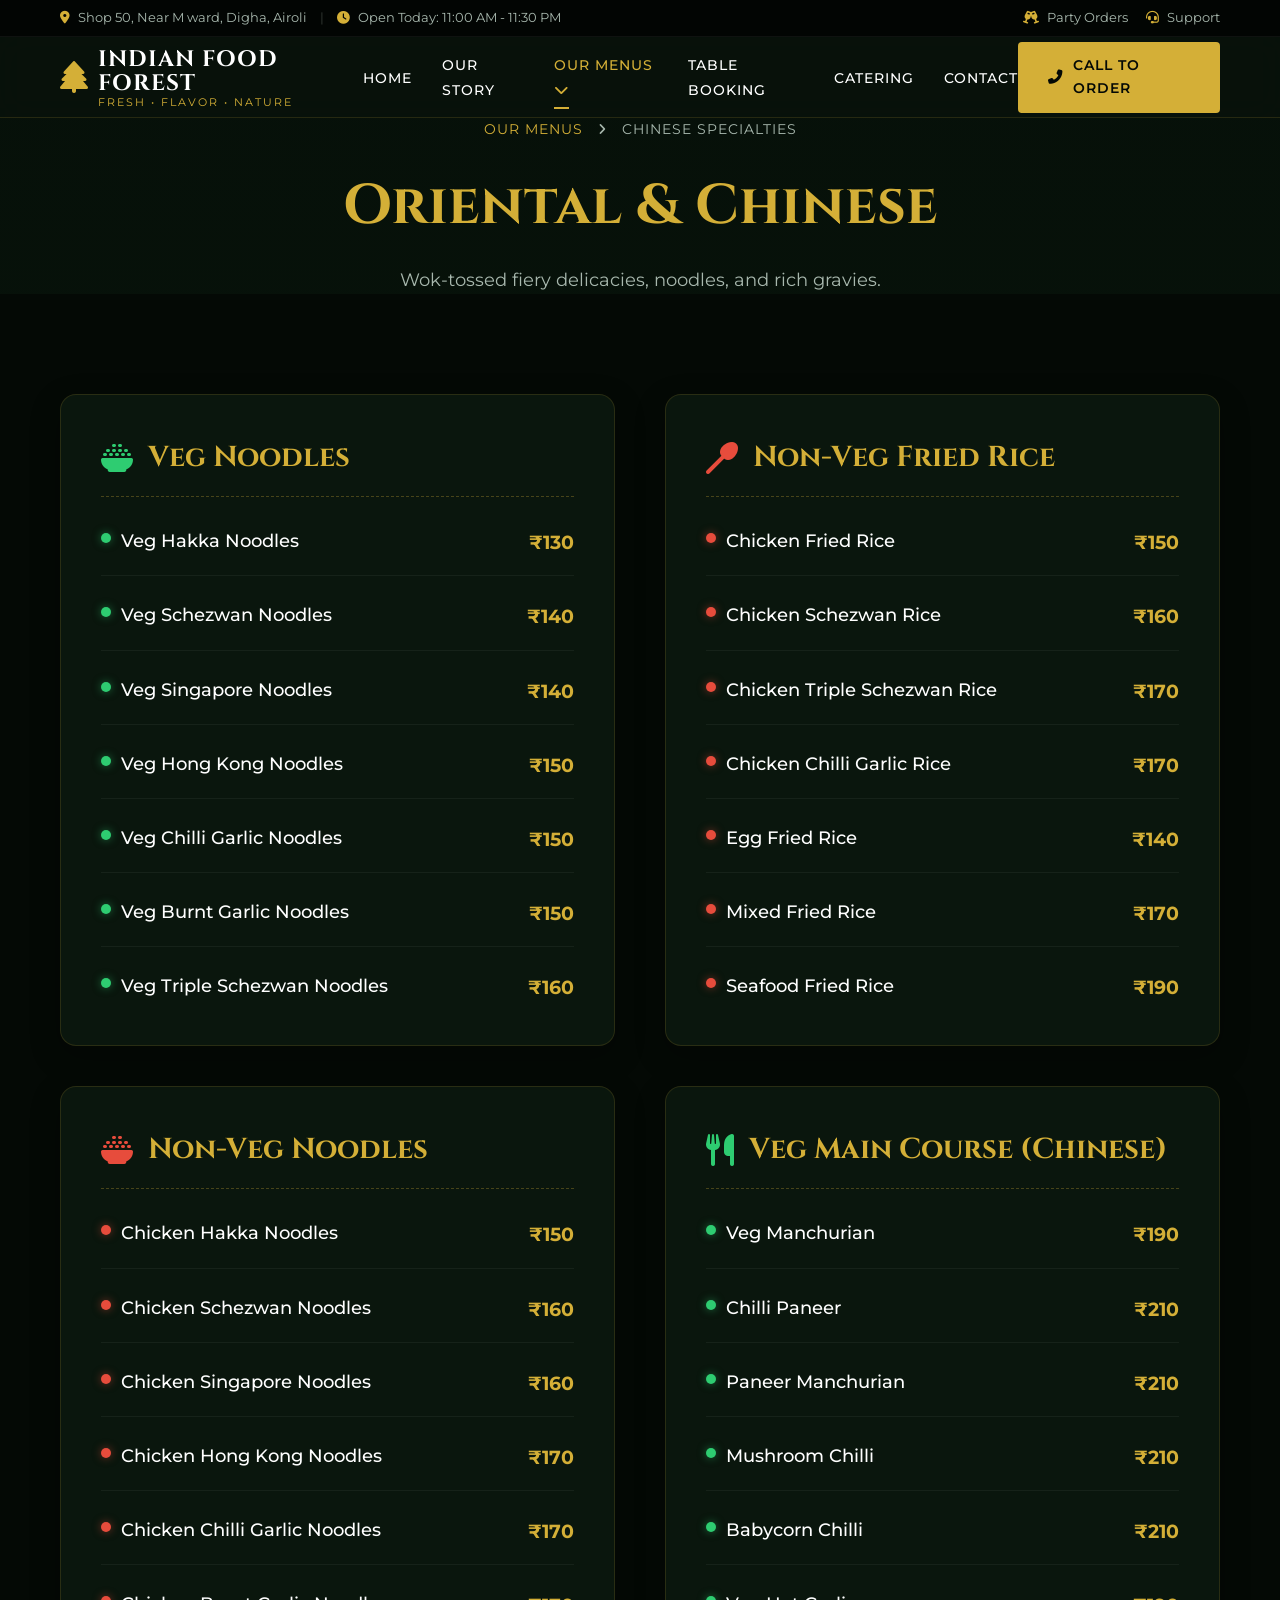
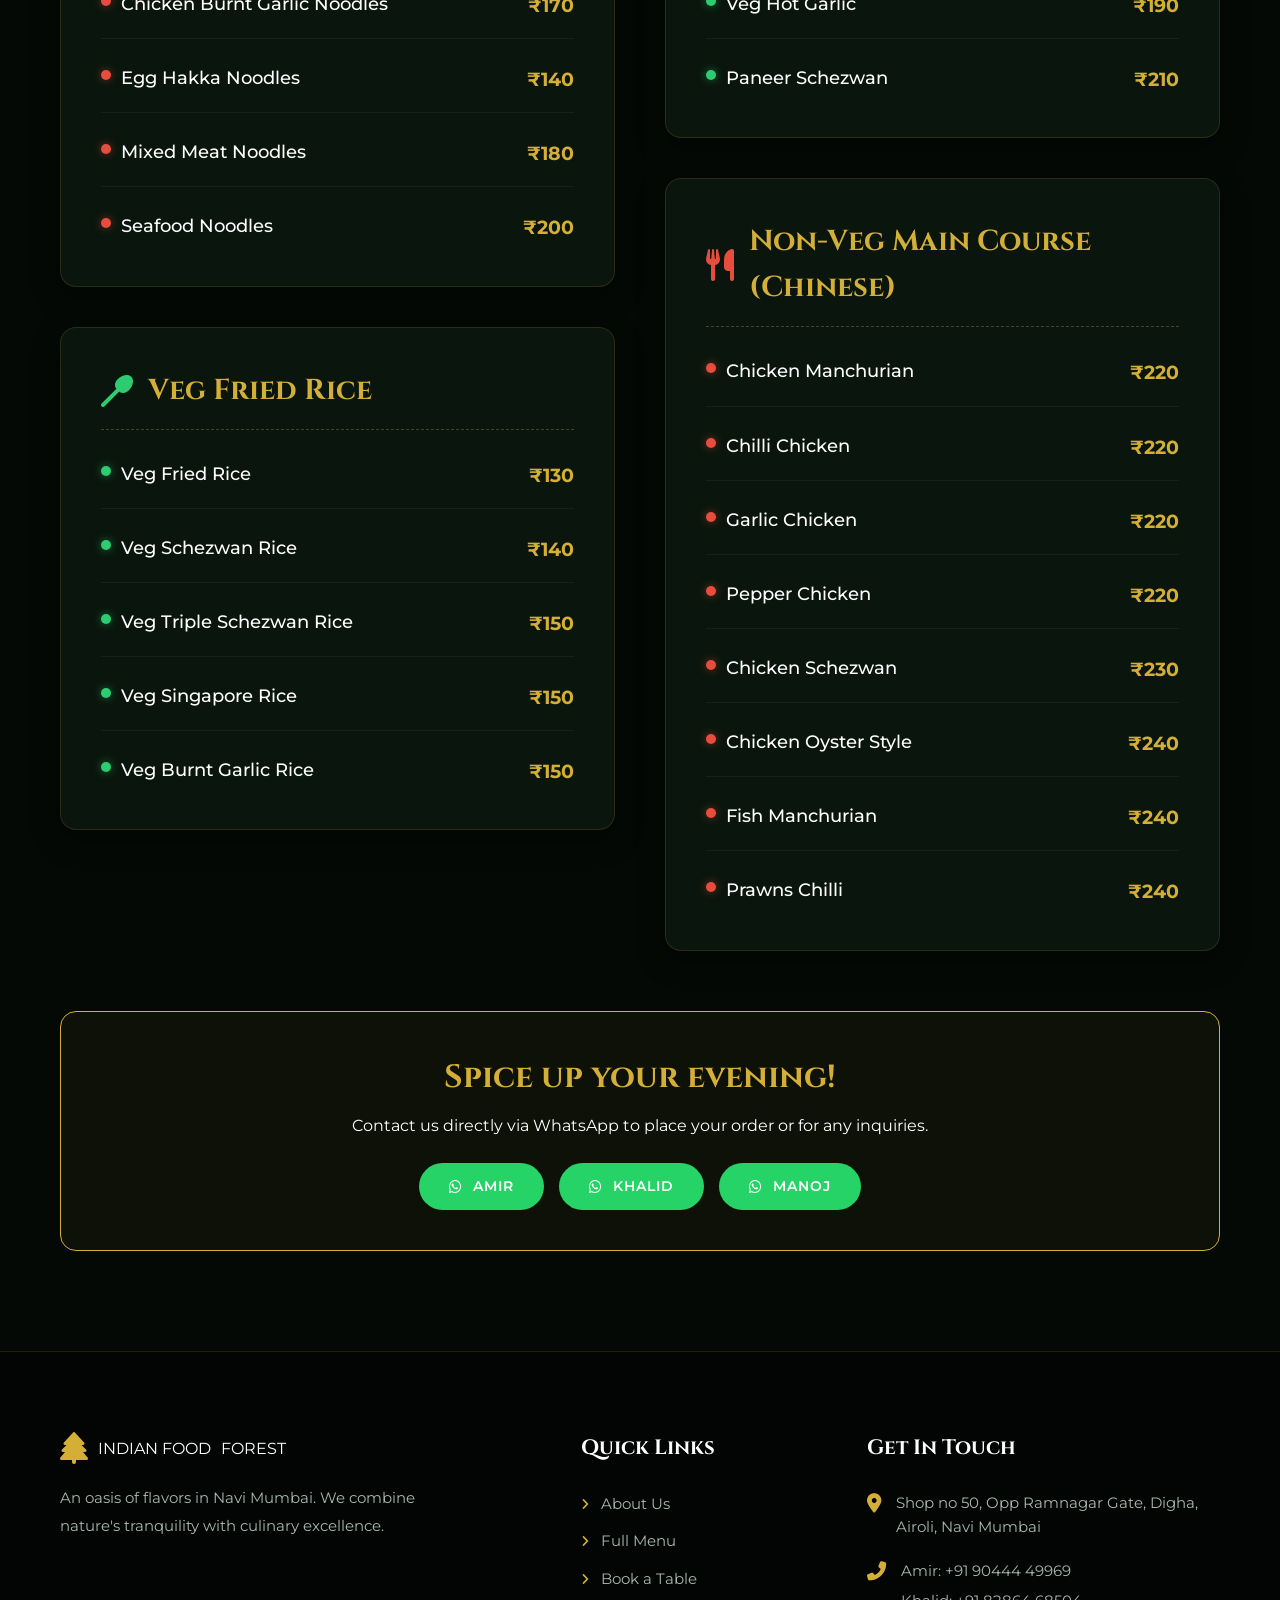
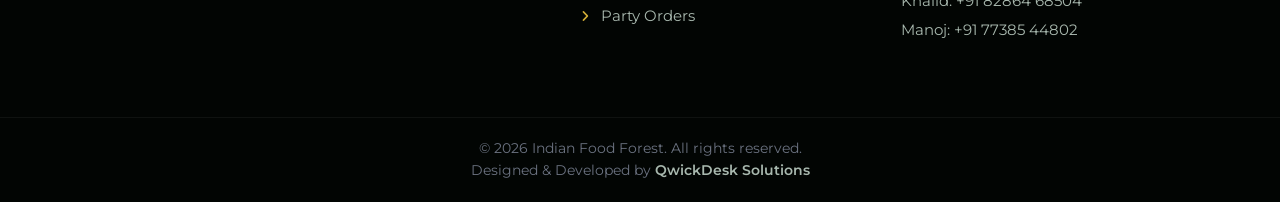
<file: chinese.html>
<!DOCTYPE html>
<html lang="en">
<head>
    <meta charset="UTF-8">
    <meta name="viewport" content="width=device-width, initial-scale=1.0">
    <meta http-equiv="X-UA-Compatible" content="ie=edge">
    
    <title>Chinese Specialties, Noodles & Fried Rice | Indian Food Forest</title>
    <meta name="description" content="Craving spicy Chinese food? Explore our Veg and Non-Veg Hakka Noodles, Schezwan Fried Rice, and fiery Chinese Main Course dishes at Indian Food Forest, Airoli.">
    <meta name="keywords" content="Chinese food Navi Mumbai, Hakka Noodles, Chicken Schezwan Rice, Veg Manchurian, Chilli Paneer, restaurant Airoli">
    <meta name="author" content="QwickDesk Solutions">

    <link rel="preconnect" href="https://fonts.googleapis.com">
    <link rel="preconnect" href="https://fonts.gstatic.com" crossorigin>
    <link href="https://fonts.googleapis.com/css2?family=Cinzel:wght@400;600;700&family=Montserrat:wght@300;400;500;600;700&display=swap" rel="stylesheet">
    
    <link rel="stylesheet" href="https://cdnjs.cloudflare.com/ajax/libs/font-awesome/6.4.0/css/all.min.css">
    <link href="https://unpkg.com/aos@2.3.1/dist/aos.css" rel="stylesheet">
    
    <link rel="stylesheet" href="master.css">
</head>
<body class="inner-page category-page">

    <div class="top-bar">
        <div class="container top-bar-flex">
            <div class="contact-info">
                <span><i class="fas fa-map-marker-alt"></i> Shop 50, Near M ward, Digha, Airoli</span>
                <span class="divider">|</span>
                <span><i class="fas fa-clock"></i> Open Today: 11:00 AM - 11:30 PM</span>
            </div>
            <div class="top-links">
                <a href="catering.html"><i class="fas fa-glass-cheers"></i> Party Orders</a>
                <a href="contact.html"><i class="fas fa-headset"></i> Support</a>
            </div>
        </div>
    </div>

    <header class="main-header" id="navbar">
        <div class="container nav-container">
            <a href="index.html" class="brand-logo">
                <i class="fas fa-tree logo-icon"></i>
                <div class="logo-text">
                    <span class="title">INDIAN FOOD <span class="highlight">FOREST</span></span>
                    <span class="subtitle">Fresh • Flavor • Nature</span>
                </div>
            </a>
            
            <nav class="nav-menu">
                <ul class="nav-list">
                    <li><a href="index.html">Home</a></li>
                    <li><a href="about.html">Our Story</a></li>
                    
                    <li class="dropdown">
                        <a href="menu.html" class="active">Our Menus <i class="fas fa-chevron-down"></i></a>
                        <ul class="dropdown-menu">
                            <li><a href="starters.html">Starters & Soups</a></li>
                            <li><a href="main-course.html">Main Course & Tandoori</a></li>
                            <li><a href="chinese.html" class="active-dropdown">Chinese Specialties</a></li>
                            <li><a href="desserts.html">Beverages & Desserts</a></li>
                        </ul>
                    </li>
                    
                    <li><a href="reservation.html">Table Booking</a></li>
                    <li><a href="catering.html">Catering</a></li>
                    <li><a href="contact.html">Contact</a></li>
                </ul>
            </nav>

            <div class="nav-actions">
                <a href="tel:919044449969" class="btn btn-primary"><i class="fas fa-phone-alt"></i> Call to Order</a>
                <button class="mobile-menu-btn"><i class="fas fa-bars"></i></button>
            </div>
        </div>
    </header>

    <section class="category-header" style="background-image: linear-gradient(rgba(7,18,10,0.85), rgba(7,18,10,0.9)), url('https://images.unsplash.com/photo-1585032226651-759b368d7246?q=80&w=2000&auto=format&fit=crop');">
        <div class="container text-center">
            <div class="breadcrumb" data-aos="fade-down">
                <a href="menu.html">Our Menus</a> <i class="fas fa-angle-right"></i> <span>Chinese Specialties</span>
            </div>
            <h1 class="inner-title" data-aos="zoom-in" data-aos-delay="100">Oriental & Chinese</h1>
            <p class="inner-subtitle" data-aos="fade-up" data-aos-delay="200">Wok-tossed fiery delicacies, noodles, and rich gravies.</p>
        </div>
    </section>

    <main class="menu-list-main section-padding">
        <div class="container">
            
            <div class="menu-layout-grid">
                
                <div class="menu-column" data-aos="fade-right">
                    
                    <div class="menu-block">
                        <div class="block-header">
                            <i class="fas fa-bowl-rice icon-veg"></i>
                            <h2>Veg Noodles</h2>
                        </div>
                        <ul class="menu-items-list">
                            <li><div class="item-info"><span class="diet-dot veg-dot"></span><h4>Veg Hakka Noodles</h4></div><div class="item-price">₹130</div></li>
                            <li><div class="item-info"><span class="diet-dot veg-dot"></span><h4>Veg Schezwan Noodles</h4></div><div class="item-price">₹140</div></li>
                            <li><div class="item-info"><span class="diet-dot veg-dot"></span><h4>Veg Singapore Noodles</h4></div><div class="item-price">₹140</div></li>
                            <li><div class="item-info"><span class="diet-dot veg-dot"></span><h4>Veg Hong Kong Noodles</h4></div><div class="item-price">₹150</div></li>
                            <li><div class="item-info"><span class="diet-dot veg-dot"></span><h4>Veg Chilli Garlic Noodles</h4></div><div class="item-price">₹150</div></li>
                            <li><div class="item-info"><span class="diet-dot veg-dot"></span><h4>Veg Burnt Garlic Noodles</h4></div><div class="item-price">₹150</div></li>
                            <li><div class="item-info"><span class="diet-dot veg-dot"></span><h4>Veg Triple Schezwan Noodles</h4></div><div class="item-price">₹160</div></li>
                        </ul>
                    </div>

                    <div class="menu-block mt-40">
                        <div class="block-header">
                            <i class="fas fa-bowl-rice icon-nonveg"></i>
                            <h2>Non-Veg Noodles</h2>
                        </div>
                        <ul class="menu-items-list">
                            <li><div class="item-info"><span class="diet-dot nonveg-dot"></span><h4>Chicken Hakka Noodles</h4></div><div class="item-price">₹150</div></li>
                            <li><div class="item-info"><span class="diet-dot nonveg-dot"></span><h4>Chicken Schezwan Noodles</h4></div><div class="item-price">₹160</div></li>
                            <li><div class="item-info"><span class="diet-dot nonveg-dot"></span><h4>Chicken Singapore Noodles</h4></div><div class="item-price">₹160</div></li>
                            <li><div class="item-info"><span class="diet-dot nonveg-dot"></span><h4>Chicken Hong Kong Noodles</h4></div><div class="item-price">₹170</div></li>
                            <li><div class="item-info"><span class="diet-dot nonveg-dot"></span><h4>Chicken Chilli Garlic Noodles</h4></div><div class="item-price">₹170</div></li>
                            <li><div class="item-info"><span class="diet-dot nonveg-dot"></span><h4>Chicken Burnt Garlic Noodles</h4></div><div class="item-price">₹170</div></li>
                            <li><div class="item-info"><span class="diet-dot nonveg-dot"></span><h4>Egg Hakka Noodles</h4></div><div class="item-price">₹140</div></li>
                            <li><div class="item-info"><span class="diet-dot nonveg-dot"></span><h4>Mixed Meat Noodles</h4></div><div class="item-price">₹180</div></li>
                            <li><div class="item-info"><span class="diet-dot nonveg-dot"></span><h4>Seafood Noodles</h4></div><div class="item-price">₹200</div></li>
                        </ul>
                    </div>

                    <div class="menu-block mt-40">
                        <div class="block-header">
                            <i class="fas fa-spoon icon-veg"></i>
                            <h2>Veg Fried Rice</h2>
                        </div>
                        <ul class="menu-items-list">
                            <li><div class="item-info"><span class="diet-dot veg-dot"></span><h4>Veg Fried Rice</h4></div><div class="item-price">₹130</div></li>
                            <li><div class="item-info"><span class="diet-dot veg-dot"></span><h4>Veg Schezwan Rice</h4></div><div class="item-price">₹140</div></li>
                            <li><div class="item-info"><span class="diet-dot veg-dot"></span><h4>Veg Triple Schezwan Rice</h4></div><div class="item-price">₹150</div></li>
                            <li><div class="item-info"><span class="diet-dot veg-dot"></span><h4>Veg Singapore Rice</h4></div><div class="item-price">₹150</div></li>
                            <li><div class="item-info"><span class="diet-dot veg-dot"></span><h4>Veg Burnt Garlic Rice</h4></div><div class="item-price">₹150</div></li>
                        </ul>
                    </div>
                </div>

                <div class="menu-column" data-aos="fade-left">
                    
                    <div class="menu-block">
                        <div class="block-header">
                            <i class="fas fa-spoon icon-nonveg"></i>
                            <h2>Non-Veg Fried Rice</h2>
                        </div>
                        <ul class="menu-items-list">
                            <li><div class="item-info"><span class="diet-dot nonveg-dot"></span><h4>Chicken Fried Rice</h4></div><div class="item-price">₹150</div></li>
                            <li><div class="item-info"><span class="diet-dot nonveg-dot"></span><h4>Chicken Schezwan Rice</h4></div><div class="item-price">₹160</div></li>
                            <li><div class="item-info"><span class="diet-dot nonveg-dot"></span><h4>Chicken Triple Schezwan Rice</h4></div><div class="item-price">₹170</div></li>
                            <li><div class="item-info"><span class="diet-dot nonveg-dot"></span><h4>Chicken Chilli Garlic Rice</h4></div><div class="item-price">₹170</div></li>
                            <li><div class="item-info"><span class="diet-dot nonveg-dot"></span><h4>Egg Fried Rice</h4></div><div class="item-price">₹140</div></li>
                            <li><div class="item-info"><span class="diet-dot nonveg-dot"></span><h4>Mixed Fried Rice</h4></div><div class="item-price">₹170</div></li>
                            <li><div class="item-info"><span class="diet-dot nonveg-dot"></span><h4>Seafood Fried Rice</h4></div><div class="item-price">₹190</div></li>
                        </ul>
                    </div>

                    <div class="menu-block mt-40">
                        <div class="block-header">
                            <i class="fas fa-utensils icon-veg"></i>
                            <h2>Veg Main Course (Chinese)</h2>
                        </div>
                        <ul class="menu-items-list">
                            <li><div class="item-info"><span class="diet-dot veg-dot"></span><h4>Veg Manchurian</h4></div><div class="item-price">₹190</div></li>
                            <li><div class="item-info"><span class="diet-dot veg-dot"></span><h4>Chilli Paneer</h4></div><div class="item-price">₹210</div></li>
                            <li><div class="item-info"><span class="diet-dot veg-dot"></span><h4>Paneer Manchurian</h4></div><div class="item-price">₹210</div></li>
                            <li><div class="item-info"><span class="diet-dot veg-dot"></span><h4>Mushroom Chilli</h4></div><div class="item-price">₹210</div></li>
                            <li><div class="item-info"><span class="diet-dot veg-dot"></span><h4>Babycorn Chilli</h4></div><div class="item-price">₹210</div></li>
                            <li><div class="item-info"><span class="diet-dot veg-dot"></span><h4>Veg Hot Garlic</h4></div><div class="item-price">₹190</div></li>
                            <li><div class="item-info"><span class="diet-dot veg-dot"></span><h4>Paneer Schezwan</h4></div><div class="item-price">₹210</div></li>
                        </ul>
                    </div>

                    <div class="menu-block mt-40">
                        <div class="block-header">
                            <i class="fas fa-utensils icon-nonveg"></i>
                            <h2>Non-Veg Main Course (Chinese)</h2>
                        </div>
                        <ul class="menu-items-list">
                            <li><div class="item-info"><span class="diet-dot nonveg-dot"></span><h4>Chicken Manchurian</h4></div><div class="item-price">₹220</div></li>
                            <li><div class="item-info"><span class="diet-dot nonveg-dot"></span><h4>Chilli Chicken</h4></div><div class="item-price">₹220</div></li>
                            <li><div class="item-info"><span class="diet-dot nonveg-dot"></span><h4>Garlic Chicken</h4></div><div class="item-price">₹220</div></li>
                            <li><div class="item-info"><span class="diet-dot nonveg-dot"></span><h4>Pepper Chicken</h4></div><div class="item-price">₹220</div></li>
                            <li><div class="item-info"><span class="diet-dot nonveg-dot"></span><h4>Chicken Schezwan</h4></div><div class="item-price">₹230</div></li>
                            <li><div class="item-info"><span class="diet-dot nonveg-dot"></span><h4>Chicken Oyster Style</h4></div><div class="item-price">₹240</div></li>
                            <li><div class="item-info"><span class="diet-dot nonveg-dot"></span><h4>Fish Manchurian</h4></div><div class="item-price">₹240</div></li>
                            <li><div class="item-info"><span class="diet-dot nonveg-dot"></span><h4>Prawns Chilli</h4></div><div class="item-price">₹240</div></li>
                        </ul>
                    </div>
                </div>

            </div>
            
            <div class="order-cta-box text-center mt-60" data-aos="zoom-in">
                <h3>Spice up your evening!</h3>
                <p>Contact us directly via WhatsApp to place your order or for any inquiries.</p>
                <div class="whatsapp-btn-group">
                    <a href="https://wa.me/919044449969" target="_blank" class="btn btn-whatsapp"><i class="fab fa-whatsapp"></i> Amir</a>
                    <a href="https://wa.me/918286468504" target="_blank" class="btn btn-whatsapp"><i class="fab fa-whatsapp"></i> Khalid</a>
                    <a href="https://wa.me/917738544802" target="_blank" class="btn btn-whatsapp"><i class="fab fa-whatsapp"></i> Manoj</a>
                </div>
            </div>

        </div>
    </main>

    <footer class="site-footer">
        <div class="container footer-grid">
            <div class="footer-about">
                <a href="index.html" class="brand-logo footer-logo">
                    <i class="fas fa-tree logo-icon"></i>
                    INDIAN FOOD <span class="highlight">FOREST</span>
                </a>
                <p>An oasis of flavors in Navi Mumbai. We combine nature's tranquility with culinary excellence.</p>
            </div>

            <div class="footer-links">
                <h3>Quick Links</h3>
                <ul>
                    <li><a href="about.html"><i class="fas fa-angle-right"></i> About Us</a></li>
                    <li><a href="menu.html"><i class="fas fa-angle-right"></i> Full Menu</a></li>
                    <li><a href="reservation.html"><i class="fas fa-angle-right"></i> Book a Table</a></li>
                    <li><a href="catering.html"><i class="fas fa-angle-right"></i> Party Orders</a></li>
                </ul>
            </div>

            <div class="footer-contact">
                <h3>Get In Touch</h3>
                <ul class="contact-list">
                    <li><i class="fas fa-map-marker-alt"></i><span>Shop no 50, Opp Ramnagar Gate, Digha, Airoli, Navi Mumbai</span></li>
                    <li>
                        <i class="fas fa-phone-alt"></i>
                        <div class="phones">
                            <a href="tel:919044449969">Amir: +91 90444 49969</a>
                            <a href="tel:918286468504">Khalid: +91 82864 68504</a>
                            <a href="tel:917738544802">Manoj: +91 77385 44802</a>
                        </div>
                    </li>
                </ul>
            </div>
        </div>
        <div class="footer-bottom text-center">
            <div class="container">
                <p>&copy; 2026 Indian Food Forest. All rights reserved.</p>
                <p class="agency-credit">Designed & Developed by <a href="https://qwickdesksolutions.co.in" target="_blank" class="highlight">QwickDesk Solutions</a></p>
            </div>
        </div>
    </footer>

    <script src="https://unpkg.com/aos@2.3.1/dist/aos.js"></script>
    <script src="main.js"></script>
    <script>
        AOS.init({ once: true, offset: 50, duration: 800 });
    </script>
</body>
</html>
</file>
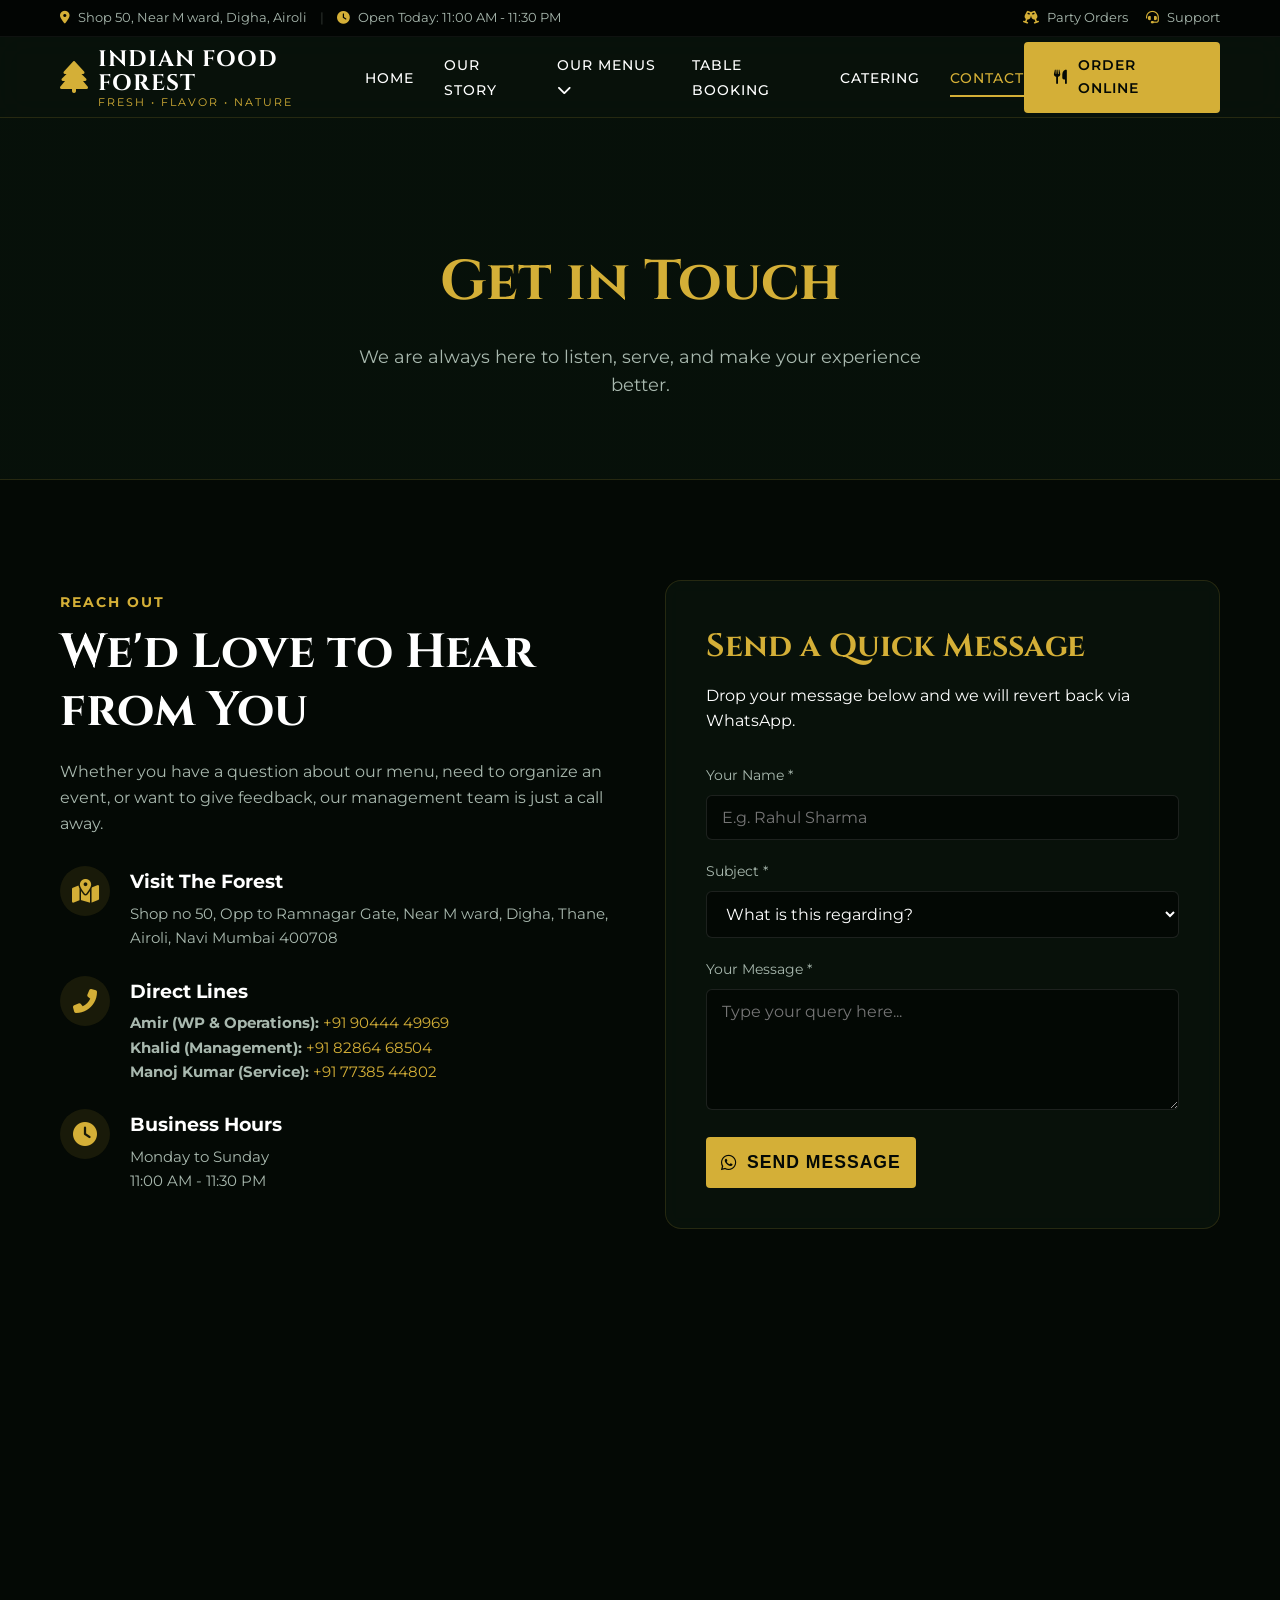
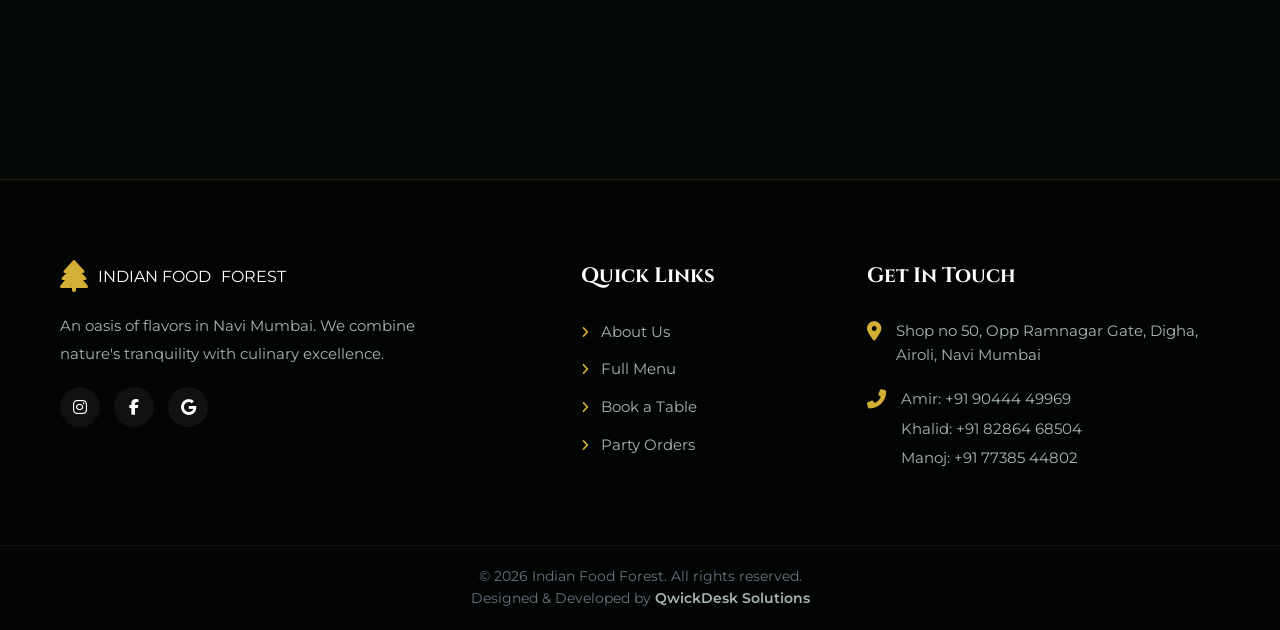
<file: contact.html>
<!DOCTYPE html>
<html lang="en">
<head>
    <meta charset="UTF-8">
    <meta name="viewport" content="width=device-width, initial-scale=1.0">
    <meta http-equiv="X-UA-Compatible" content="ie=edge">
    
    <title>Contact Us | Indian Food Forest - Airoli, Navi Mumbai</title>
    <meta name="description" content="Get in touch with Indian Food Forest. Located in Digha, Airoli, Navi Mumbai. Call Amir, Khalid, or Manoj for table reservations, party orders, and inquiries.">
    <meta name="keywords" content="Contact Indian Food Forest, restaurant location Airoli, Digha Navi Mumbai restaurant, call for order, food delivery Airoli">
    <meta name="author" content="QwickDesk Solutions">

    <link rel="preconnect" href="https://fonts.googleapis.com">
    <link rel="preconnect" href="https://fonts.gstatic.com" crossorigin>
    <link href="https://fonts.googleapis.com/css2?family=Cinzel:wght@400;600;700&family=Montserrat:wght@300;400;500;600;700&display=swap" rel="stylesheet">
    
    <link rel="stylesheet" href="https://cdnjs.cloudflare.com/ajax/libs/font-awesome/6.4.0/css/all.min.css">
    <link href="https://unpkg.com/aos@2.3.1/dist/aos.css" rel="stylesheet">
    
    <link rel="stylesheet" href="master.css">
</head>
<body class="inner-page">

    <div class="top-bar">
        <div class="container top-bar-flex">
            <div class="contact-info">
                <span><i class="fas fa-map-marker-alt"></i> Shop 50, Near M ward, Digha, Airoli</span>
                <span class="divider">|</span>
                <span><i class="fas fa-clock"></i> Open Today: 11:00 AM - 11:30 PM</span>
            </div>
            <div class="top-links">
                <a href="catering.html"><i class="fas fa-glass-cheers"></i> Party Orders</a>
                <a href="contact.html"><i class="fas fa-headset"></i> Support</a>
            </div>
        </div>
    </div>

    <header class="main-header" id="navbar">
        <div class="container nav-container">
            <a href="index.html" class="brand-logo">
                <i class="fas fa-tree logo-icon"></i>
                <div class="logo-text">
                    <span class="title">INDIAN FOOD <span class="highlight">FOREST</span></span>
                    <span class="subtitle">Fresh • Flavor • Nature</span>
                </div>
            </a>
            
            <nav class="nav-menu">
                <ul class="nav-list">
                    <li><a href="index.html">Home</a></li>
                    <li><a href="about.html">Our Story</a></li>
                    
                    <li class="dropdown">
                        <a href="menu.html">Our Menus <i class="fas fa-chevron-down"></i></a>
                        <ul class="dropdown-menu">
                            <li><a href="starters.html">Starters & Soups</a></li>
                            <li><a href="main-course.html">Main Course & Tandoori</a></li>
                            <li><a href="chinese.html">Chinese Specialties</a></li>
                            <li><a href="desserts.html">Beverages & Desserts</a></li>
                        </ul>
                    </li>
                    
                    <li><a href="reservation.html">Table Booking</a></li>
                    <li><a href="catering.html">Catering</a></li>
                    <li><a href="contact.html" class="active">Contact</a></li>
                </ul>
            </nav>

            <div class="nav-actions">
                <a href="menu.html" class="btn btn-primary"><i class="fas fa-utensils"></i> Order Online</a>
                <button class="mobile-menu-btn"><i class="fas fa-bars"></i></button>
            </div>
        </div>
    </header>

    <section class="inner-hero" style="background-image: linear-gradient(rgba(7,18,10,0.85), rgba(7,18,10,0.85)), url('https://images.unsplash.com/photo-1596423735880-5f2a689b903e?q=80&w=2000&auto=format&fit=crop');">
        <div class="container text-center">
            <h1 class="inner-title" data-aos="fade-up">Get in Touch</h1>
            <p class="inner-subtitle" data-aos="fade-up" data-aos-delay="200">We are always here to listen, serve, and make your experience better.</p>
        </div>
    </section>

    <main>
        <section class="contact-section section-padding">
            <div class="container">
                <div class="contact-grid">
                    
                    <div class="contact-info-block" data-aos="fade-right">
                        <h4 class="section-tag">Reach Out</h4>
                        <h2 class="section-title">We'd Love to Hear from You</h2>
                        <p class="mb-30" style="color: var(--text-gray);">Whether you have a question about our menu, need to organize an event, or want to give feedback, our management team is just a call away.</p>
                        
                        <div class="contact-method">
                            <div class="icon-box"><i class="fas fa-map-marked-alt"></i></div>
                            <div class="method-details">
                                <h3>Visit The Forest</h3>
                                <p>Shop no 50, Opp to Ramnagar Gate, Near M ward, Digha, Thane, Airoli, Navi Mumbai 400708</p>
                            </div>
                        </div>

                        <div class="contact-method">
                            <div class="icon-box"><i class="fas fa-phone-alt"></i></div>
                            <div class="method-details">
                                <h3>Direct Lines</h3>
                                <p><strong>Amir (WP & Operations):</strong> <a href="tel:919044449969">+91 90444 49969</a></p>
                                <p><strong>Khalid (Management):</strong> <a href="tel:918286468504">+91 82864 68504</a></p>
                                <p><strong>Manoj Kumar (Service):</strong> <a href="tel:917738544802">+91 77385 44802</a></p>
                            </div>
                        </div>

                        <div class="contact-method">
                            <div class="icon-box"><i class="fas fa-clock"></i></div>
                            <div class="method-details">
                                <h3>Business Hours</h3>
                                <p>Monday to Sunday<br>11:00 AM - 11:30 PM</p>
                            </div>
                        </div>
                    </div>

                    <div class="contact-form-container glass-card" data-aos="fade-left">
                        <h3 class="form-title">Send a Quick Message</h3>
                        <p class="text-gray mb-30">Drop your message below and we will revert back via WhatsApp.</p>
                        
                        <form id="contactForm" class="reservation-form">
                            <div class="form-group">
                                <label for="contactName">Your Name *</label>
                                <input type="text" id="contactName" class="form-control" placeholder="E.g. Rahul Sharma" required>
                            </div>
                            
                            <div class="form-group">
                                <label for="contactSubject">Subject *</label>
                                <select id="contactSubject" class="form-control" required>
                                    <option value="" disabled selected>What is this regarding?</option>
                                    <option value="General Inquiry">General Inquiry</option>
                                    <option value="Feedback / Complaint">Feedback / Complaint</option>
                                    <option value="Corporate Booking">Corporate Booking</option>
                                    <option value="Job Application">Job Application</option>
                                </select>
                            </div>

                            <div class="form-group">
                                <label for="contactMessage">Your Message *</label>
                                <textarea id="contactMessage" class="form-control" rows="5" placeholder="Type your query here..." required></textarea>
                            </div>

                            <button type="submit" class="btn btn-primary w-100" style="justify-content: center; font-size: 1.1rem; padding: 15px;">
                                <i class="fab fa-whatsapp"></i> Send Message
                            </button>
                        </form>
                    </div>

                </div>
            </div>
        </section>

        <section class="map-section" data-aos="fade-in">
            <iframe 
                src="https://www.google.com/maps/embed?pb=!1m18!1m12!1m3!1d3769.3490757270256!2d72.99349887508!3d19.13618198208104!2m3!1f0!2f0!3f0!3m2!1i1024!2i768!4f13.1!3m3!1m2!1s0x3be7c1341c5878ab%3A0x67397b9cc022c4a!2sDigha%20Naka%2C%20Navi%20Mumbai%2C%20Maharashtra!5e0!3m2!1sen!2sin!4v1700000000000!5m2!1sen!2sin" 
                width="100%" 
                height="450" 
                style="border:0; display: block;" 
                allowfullscreen="" 
                loading="lazy" 
                referrerpolicy="no-referrer-when-downgrade">
            </iframe>
        </section>
    </main>

    <footer class="site-footer">
        <div class="container footer-grid">
            <div class="footer-about">
                <a href="index.html" class="brand-logo footer-logo">
                    <i class="fas fa-tree logo-icon"></i>
                    INDIAN FOOD <span class="highlight">FOREST</span>
                </a>
                <p>An oasis of flavors in Navi Mumbai. We combine nature's tranquility with culinary excellence.</p>
                <div class="social-icons mt-20">
                    <a href="#"><i class="fab fa-instagram"></i></a>
                    <a href="#"><i class="fab fa-facebook-f"></i></a>
                    <a href="#"><i class="fab fa-google"></i></a>
                </div>
            </div>

            <div class="footer-links">
                <h3>Quick Links</h3>
                <ul>
                    <li><a href="about.html"><i class="fas fa-angle-right"></i> About Us</a></li>
                    <li><a href="menu.html"><i class="fas fa-angle-right"></i> Full Menu</a></li>
                    <li><a href="reservation.html"><i class="fas fa-angle-right"></i> Book a Table</a></li>
                    <li><a href="catering.html"><i class="fas fa-angle-right"></i> Party Orders</a></li>
                </ul>
            </div>

            <div class="footer-contact">
                <h3>Get In Touch</h3>
                <ul class="contact-list">
                    <li><i class="fas fa-map-marker-alt"></i><span>Shop no 50, Opp Ramnagar Gate, Digha, Airoli, Navi Mumbai</span></li>
                    <li>
                        <i class="fas fa-phone-alt"></i>
                        <div class="phones">
                            <a href="tel:919044449969">Amir: +91 90444 49969</a>
                            <a href="tel:918286468504">Khalid: +91 82864 68504</a>
                            <a href="tel:917738544802">Manoj: +91 77385 44802</a>
                        </div>
                    </li>
                </ul>
            </div>
        </div>
        <div class="footer-bottom text-center">
            <div class="container">
                <p>© 2026 Indian Food Forest. All rights reserved.</p>
                <p class="agency-credit">Designed & Developed by <a href="https://qwickdesksolutions.co.in" target="_blank" class="highlight">QwickDesk Solutions</a></p>
            </div>
        </div>
    </footer>

    <script src="https://unpkg.com/aos@2.3.1/dist/aos.js"></script>
    <script src="main.js"></script>
    <script>
        // Initialize Animations
        AOS.init({ once: true, offset: 50, duration: 800 });

        // WhatsApp Contact Form Logic
        document.getElementById('contactForm').addEventListener('submit', function(e) {
            e.preventDefault(); 
            
            const name = document.getElementById('contactName').value;
            const subject = document.getElementById('contactSubject').value;
            const messageText = document.getElementById('contactMessage').value;

            let waText = `*New Website Inquiry* 🌐\n\n`;
            waText += `*Name:* ${name}\n`;
            waText += `*Subject:* ${subject}\n\n`;
            waText += `*Message:*\n${messageText}`;

            // Routing to General/Operations Number (Amir)
            const waNumber = "919044449969"; 
            const waLink = `https://wa.me/${waNumber}?text=${encodeURIComponent(waText)}`;
            
            window.open(waLink, '_blank');
        });
    </script>
</body>
</html>
</file>
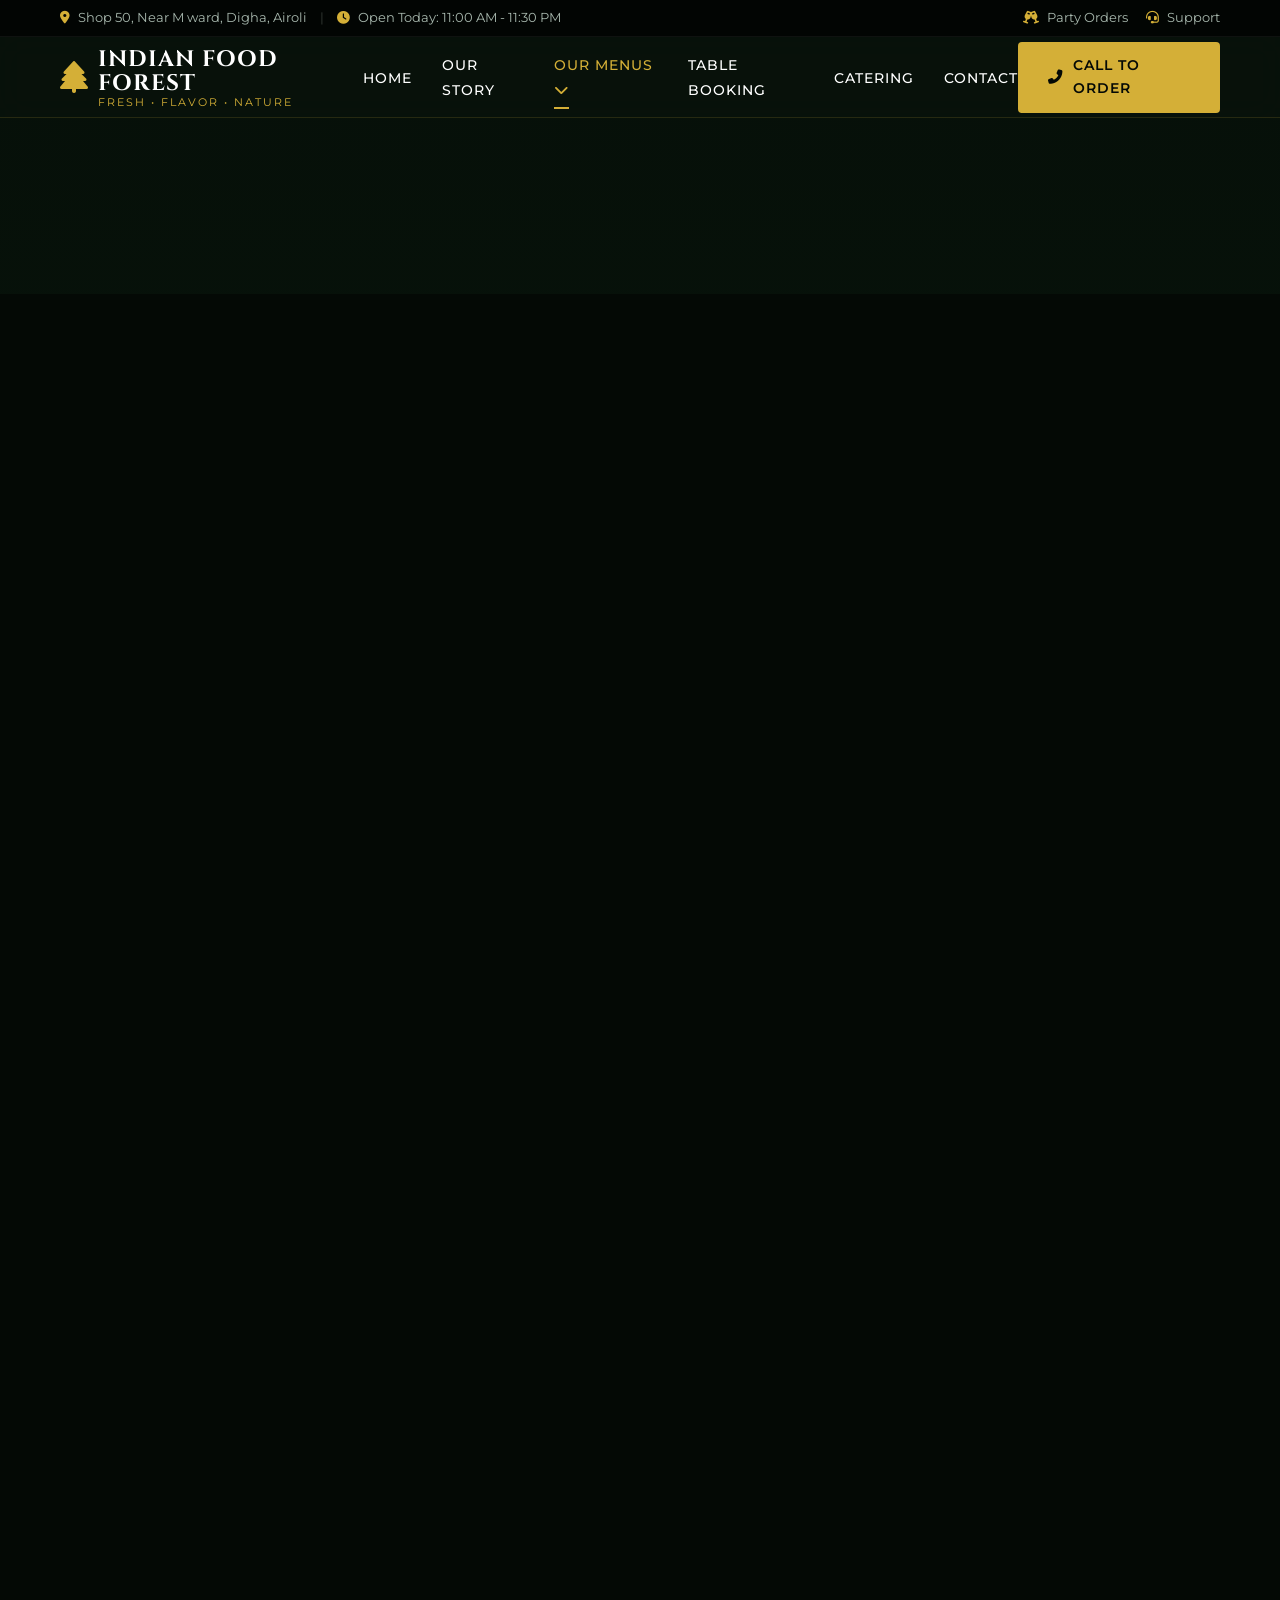
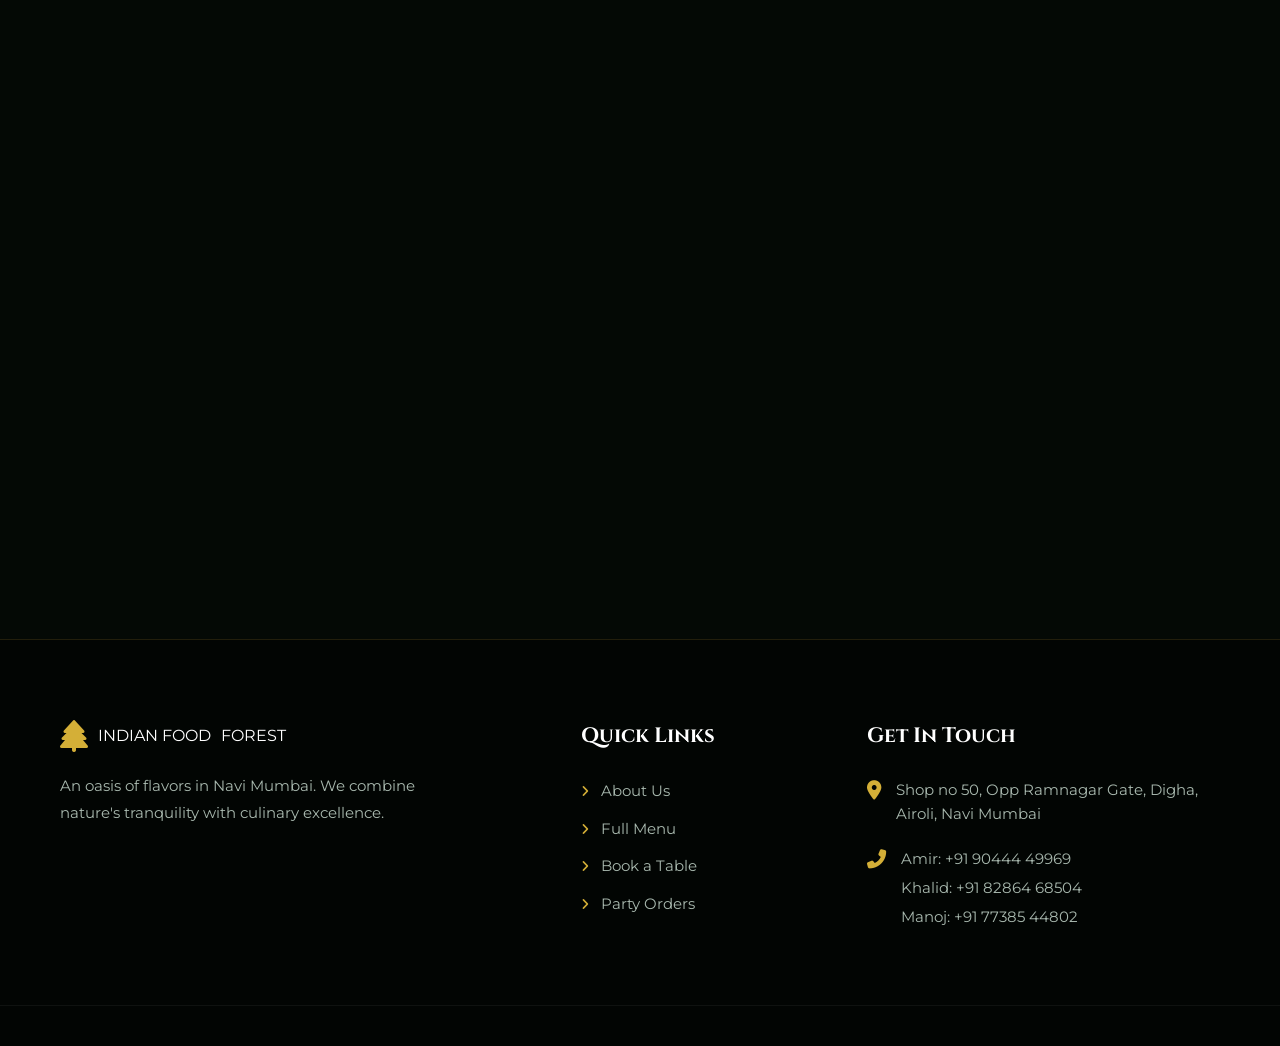
<file: main-course.html>
<!DOCTYPE html>
<html lang="en">
<head>
    <meta charset="UTF-8">
    <meta name="viewport" content="width=device-width, initial-scale=1.0">
    <meta http-equiv="X-UA-Compatible" content="ie=edge">
    
    <title>Main Course, Tandoori & Biryani | Indian Food Forest Navi Mumbai</title>
    <meta name="description" content="Relish the best Indian Main Course, Smoky Tandoori Kebabs, Authentic Thalis, and Aromatic Dum Biryanis at Indian Food Forest, Airoli.">
    <meta name="keywords" content="Indian Main Course, Tandoori Chicken, Chicken Dum Biryani, Veg Thali, Mutton Biryani, restaurant Airoli, Navi Mumbai">
    <meta name="author" content="QwickDesk Solutions">

    <link rel="preconnect" href="https://fonts.googleapis.com">
    <link rel="preconnect" href="https://fonts.gstatic.com" crossorigin>
    <link href="https://fonts.googleapis.com/css2?family=Cinzel:wght@400;600;700&family=Montserrat:wght@300;400;500;600;700&display=swap" rel="stylesheet">
    
    <link rel="stylesheet" href="https://cdnjs.cloudflare.com/ajax/libs/font-awesome/6.4.0/css/all.min.css">
    <link href="https://unpkg.com/aos@2.3.1/dist/aos.css" rel="stylesheet">
    
    <link rel="stylesheet" href="master.css">
</head>
<body class="inner-page category-page">

    <div class="top-bar">
        <div class="container top-bar-flex">
            <div class="contact-info">
                <span><i class="fas fa-map-marker-alt"></i> Shop 50, Near M ward, Digha, Airoli</span>
                <span class="divider">|</span>
                <span><i class="fas fa-clock"></i> Open Today: 11:00 AM - 11:30 PM</span>
            </div>
            <div class="top-links">
                <a href="catering.html"><i class="fas fa-glass-cheers"></i> Party Orders</a>
                <a href="contact.html"><i class="fas fa-headset"></i> Support</a>
            </div>
        </div>
    </div>

    <header class="main-header" id="navbar">
        <div class="container nav-container">
            <a href="index.html" class="brand-logo">
                <i class="fas fa-tree logo-icon"></i>
                <div class="logo-text">
                    <span class="title">INDIAN FOOD <span class="highlight">FOREST</span></span>
                    <span class="subtitle">Fresh • Flavor • Nature</span>
                </div>
            </a>
            
            <nav class="nav-menu">
                <ul class="nav-list">
                    <li><a href="index.html">Home</a></li>
                    <li><a href="about.html">Our Story</a></li>
                    
                    <li class="dropdown">
                        <a href="menu.html" class="active">Our Menus <i class="fas fa-chevron-down"></i></a>
                        <ul class="dropdown-menu">
                            <li><a href="starters.html">Starters & Soups</a></li>
                            <li><a href="main-course.html" class="active-dropdown">Main Course & Tandoori</a></li>
                            <li><a href="chinese.html">Chinese Specialties</a></li>
                            <li><a href="desserts.html">Beverages & Desserts</a></li>
                        </ul>
                    </li>
                    
                    <li><a href="reservation.html">Table Booking</a></li>
                    <li><a href="catering.html">Catering</a></li>
                    <li><a href="contact.html">Contact</a></li>
                </ul>
            </nav>

            <div class="nav-actions">
                <a href="tel:919044449969" class="btn btn-primary"><i class="fas fa-phone-alt"></i> Call to Order</a>
                <button class="mobile-menu-btn"><i class="fas fa-bars"></i></button>
            </div>
        </div>
    </header>

    <section class="category-header" style="background-image: linear-gradient(rgba(7,18,10,0.8), rgba(7,18,10,0.9)), url('https://images.unsplash.com/photo-1563379091339-03b21ab4a4f8?q=80&w=2000&auto=format&fit=crop');">
        <div class="container text-center">
            <div class="breadcrumb" data-aos="fade-down">
                <a href="menu.html">Our Menus</a> <i class="fas fa-angle-right"></i> <span>Main Course & Tandoori</span>
            </div>
            <h1 class="inner-title" data-aos="zoom-in" data-aos-delay="100">The Royal Feast</h1>
            <p class="inner-subtitle" data-aos="fade-up" data-aos-delay="200">Smoky kebabs, rich gravies, and aromatic dum biryanis.</p>
        </div>
    </section>

    <main class="menu-list-main section-padding">
        <div class="container">
            
            <div class="menu-layout-grid">
                
                <div class="menu-column" data-aos="fade-right">
                    
                    <div class="menu-block">
                        <div class="block-header">
                            <i class="fas fa-fire icon-veg"></i>
                            <h2>Veg Kebab & Tandoori</h2>
                        </div>
                        <ul class="menu-items-list">
                            <li>
                                <div class="item-info">
                                    <span class="diet-dot veg-dot"></span>
                                    <h4>Paneer Tikka</h4>
                                </div>
                                <div class="item-price">₹190</div>
                            </li>
                            <li>
                                <div class="item-info">
                                    <span class="diet-dot veg-dot"></span>
                                    <h4>Hariyali Paneer Tikka</h4>
                                </div>
                                <div class="item-price">₹200</div>
                            </li>
                            <li>
                                <div class="item-info">
                                    <span class="diet-dot veg-dot"></span>
                                    <h4>Malai Paneer Tikka</h4>
                                </div>
                                <div class="item-price">₹200</div>
                            </li>
                            <li>
                                <div class="item-info">
                                    <span class="diet-dot veg-dot"></span>
                                    <h4>Veg Seekh Kebab</h4>
                                </div>
                                <div class="item-price">₹180</div>
                            </li>
                            <li>
                                <div class="item-info">
                                    <span class="diet-dot veg-dot"></span>
                                    <h4>Mushroom Tikka</h4>
                                </div>
                                <div class="item-price">₹190</div>
                            </li>
                            <li>
                                <div class="item-info">
                                    <span class="diet-dot veg-dot"></span>
                                    <h4>Veg Platter</h4>
                                    <p class="item-desc">Paneer Tikka, Veg Seekh Kebab, Mushroom Tikka</p>
                                </div>
                                <div class="item-price">₹350</div>
                            </li>
                        </ul>
                    </div>

                    <div class="menu-block mt-40">
                        <div class="block-header">
                            <i class="fas fa-fire icon-nonveg"></i>
                            <h2>Non-Veg Kebab & Tandoori</h2>
                        </div>
                        <ul class="menu-items-list">
                            <li>
                                <div class="item-info">
                                    <span class="diet-dot nonveg-dot"></span>
                                    <h4>Tandoori Chicken</h4>
                                    <p class="item-desc">Half: ₹210 | Full: ₹400</p>
                                </div>
                                <div class="item-price">₹210+</div>
                            </li>
                            <li>
                                <div class="item-info">
                                    <span class="diet-dot nonveg-dot"></span>
                                    <h4>Malai Tikka</h4>
                                </div>
                                <div class="item-price">₹220</div>
                            </li>
                            <li>
                                <div class="item-info">
                                    <span class="diet-dot nonveg-dot"></span>
                                    <h4>Hariyali Tikka</h4>
                                </div>
                                <div class="item-price">₹220</div>
                            </li>
                            <li>
                                <div class="item-info">
                                    <span class="diet-dot nonveg-dot"></span>
                                    <h4>Tangdi Kebab</h4>
                                </div>
                                <div class="item-price">₹210</div>
                            </li>
                            <li>
                                <div class="item-info">
                                    <span class="diet-dot nonveg-dot"></span>
                                    <h4>Chicken Seekh Kebab</h4>
                                </div>
                                <div class="item-price">₹210</div>
                            </li>
                            <li>
                                <div class="item-info">
                                    <span class="diet-dot nonveg-dot"></span>
                                    <h4>Reshmi Kebab</h4>
                                </div>
                                <div class="item-price">₹220</div>
                            </li>
                            <li>
                                <div class="item-info">
                                    <span class="diet-dot nonveg-dot"></span>
                                    <h4>Chicken Afghani</h4>
                                </div>
                                <div class="item-price">₹230</div>
                            </li>
                            <li>
                                <div class="item-info">
                                    <span class="diet-dot nonveg-dot"></span>
                                    <h4>Mixed Kebab Platter</h4>
                                    <p class="item-desc">Tandoori, Tikka, Seekh, Tangdi</p>
                                </div>
                                <div class="item-price">₹550</div>
                            </li>
                        </ul>
                    </div>
                </div>

                <div class="menu-column" data-aos="fade-left">
                    
                    <div class="menu-block">
                        <div class="block-header">
                            <i class="fas fa-concierge-bell" style="color: var(--gold-primary);"></i>
                            <h2>Authentic Thali</h2>
                        </div>
                        <ul class="menu-items-list">
                            <li>
                                <div class="item-info">
                                    <span class="diet-dot veg-dot"></span>
                                    <h4>Veg Thali</h4>
                                </div>
                                <div class="item-price">₹120</div>
                            </li>
                            <li>
                                <div class="item-info">
                                    <span class="diet-dot nonveg-dot"></span>
                                    <h4>Chicken Thali</h4>
                                </div>
                                <div class="item-price">₹180</div>
                            </li>
                            <li>
                                <div class="item-info">
                                    <span class="diet-dot nonveg-dot"></span>
                                    <h4>Fish Thali</h4>
                                </div>
                                <div class="item-price">₹200</div>
                            </li>
                            <li>
                                <div class="item-info">
                                    <span class="diet-dot nonveg-dot"></span>
                                    <h4>Prawn Thali</h4>
                                </div>
                                <div class="item-price">₹220</div>
                            </li>
                            <li>
                                <div class="item-info">
                                    <span class="diet-dot nonveg-dot"></span>
                                    <h4>Mutton Thali</h4>
                                </div>
                                <div class="item-price">₹240</div>
                            </li>
                        </ul>
                    </div>

                    <div class="menu-block mt-40">
                        <div class="block-header">
                            <i class="fas fa-bowl-food" style="color: var(--gold-primary);"></i>
                            <h2>Aromatic Dum Biryani</h2>
                        </div>
                        <ul class="menu-items-list">
                            <li>
                                <div class="item-info">
                                    <span class="diet-dot veg-dot"></span>
                                    <h4>Veg Biryani</h4>
                                </div>
                                <div class="item-price">₹160</div>
                            </li>
                            <li>
                                <div class="item-info">
                                    <span class="diet-dot veg-dot"></span>
                                    <h4>Paneer Biryani</h4>
                                </div>
                                <div class="item-price">₹180</div>
                            </li>
                            <li>
                                <div class="item-info">
                                    <span class="diet-dot veg-dot"></span>
                                    <h4>Mushroom Biryani</h4>
                                </div>
                                <div class="item-price">₹170</div>
                            </li>
                            <li>
                                <div class="item-info">
                                    <span class="diet-dot nonveg-dot"></span>
                                    <h4>Egg Biryani</h4>
                                </div>
                                <div class="item-price">₹170</div>
                            </li>
                            <li>
                                <div class="item-info">
                                    <span class="diet-dot nonveg-dot"></span>
                                    <h4>Chicken Dum Biryani</h4>
                                </div>
                                <div class="item-price">₹210</div>
                            </li>
                            <li>
                                <div class="item-info">
                                    <span class="diet-dot nonveg-dot"></span>
                                    <h4>Chicken Tikka Biryani</h4>
                                </div>
                                <div class="item-price">₹230</div>
                            </li>
                            <li>
                                <div class="item-info">
                                    <span class="diet-dot nonveg-dot"></span>
                                    <h4>Chicken Boneless Biryani</h4>
                                </div>
                                <div class="item-price">₹230</div>
                            </li>
                            <li>
                                <div class="item-info">
                                    <span class="diet-dot nonveg-dot"></span>
                                    <h4>Chicken Seekh Biryani</h4>
                                </div>
                                <div class="item-price">₹230</div>
                            </li>
                            <li>
                                <div class="item-info">
                                    <span class="diet-dot nonveg-dot"></span>
                                    <h4>Mutton Biryani</h4>
                                </div>
                                <div class="item-price">₹260</div>
                            </li>
                            <li>
                                <div class="item-info">
                                    <span class="diet-dot nonveg-dot"></span>
                                    <h4>Prawn Biryani</h4>
                                    <span class="new-badge">NEW</span>
                                </div>
                                <div class="item-price">₹280</div>
                            </li>
                        </ul>
                    </div>

                </div>

            </div>
            
            <div class="order-cta-box text-center mt-60" data-aos="zoom-in">
                <h3>Craving a Biryani Feast?</h3>
                <p>Contact us directly via WhatsApp to place your order or for any inquiries.</p>
                <div class="whatsapp-btn-group">
                    <a href="https://wa.me/919044449969" target="_blank" class="btn btn-whatsapp"><i class="fab fa-whatsapp"></i> Amir</a>
                    <a href="https://wa.me/918286468504" target="_blank" class="btn btn-whatsapp"><i class="fab fa-whatsapp"></i> Khalid</a>
                    <a href="https://wa.me/917738544802" target="_blank" class="btn btn-whatsapp"><i class="fab fa-whatsapp"></i> Manoj</a>
                </div>
            </div>

        </div>
    </main>

    <footer class="site-footer">
        <div class="container footer-grid">
            <div class="footer-about">
                <a href="index.html" class="brand-logo footer-logo">
                    <i class="fas fa-tree logo-icon"></i>
                    INDIAN FOOD <span class="highlight">FOREST</span>
                </a>
                <p>An oasis of flavors in Navi Mumbai. We combine nature's tranquility with culinary excellence.</p>
            </div>

            <div class="footer-links">
                <h3>Quick Links</h3>
                <ul>
                    <li><a href="about.html"><i class="fas fa-angle-right"></i> About Us</a></li>
                    <li><a href="menu.html"><i class="fas fa-angle-right"></i> Full Menu</a></li>
                    <li><a href="reservation.html"><i class="fas fa-angle-right"></i> Book a Table</a></li>
                    <li><a href="catering.html"><i class="fas fa-angle-right"></i> Party Orders</a></li>
                </ul>
            </div>

            <div class="footer-contact">
                <h3>Get In Touch</h3>
                <ul class="contact-list">
                    <li><i class="fas fa-map-marker-alt"></i><span>Shop no 50, Opp Ramnagar Gate, Digha, Airoli, Navi Mumbai</span></li>
                    <li>
                        <i class="fas fa-phone-alt"></i>
                        <div class="phones">
                            <a href="tel:919044449969">Amir: +91 90444 49969</a>
                            <a href="tel:918286468504">Khalid: +91 82864 68504</a>
                            <a href="tel:917738544802">Manoj: +91 77385 44802</a>
                        </div>
                    </li>
                </ul>
            </div>
        </div>
        <div class="footer-bottom text-center">
            <div class="containe
</file>
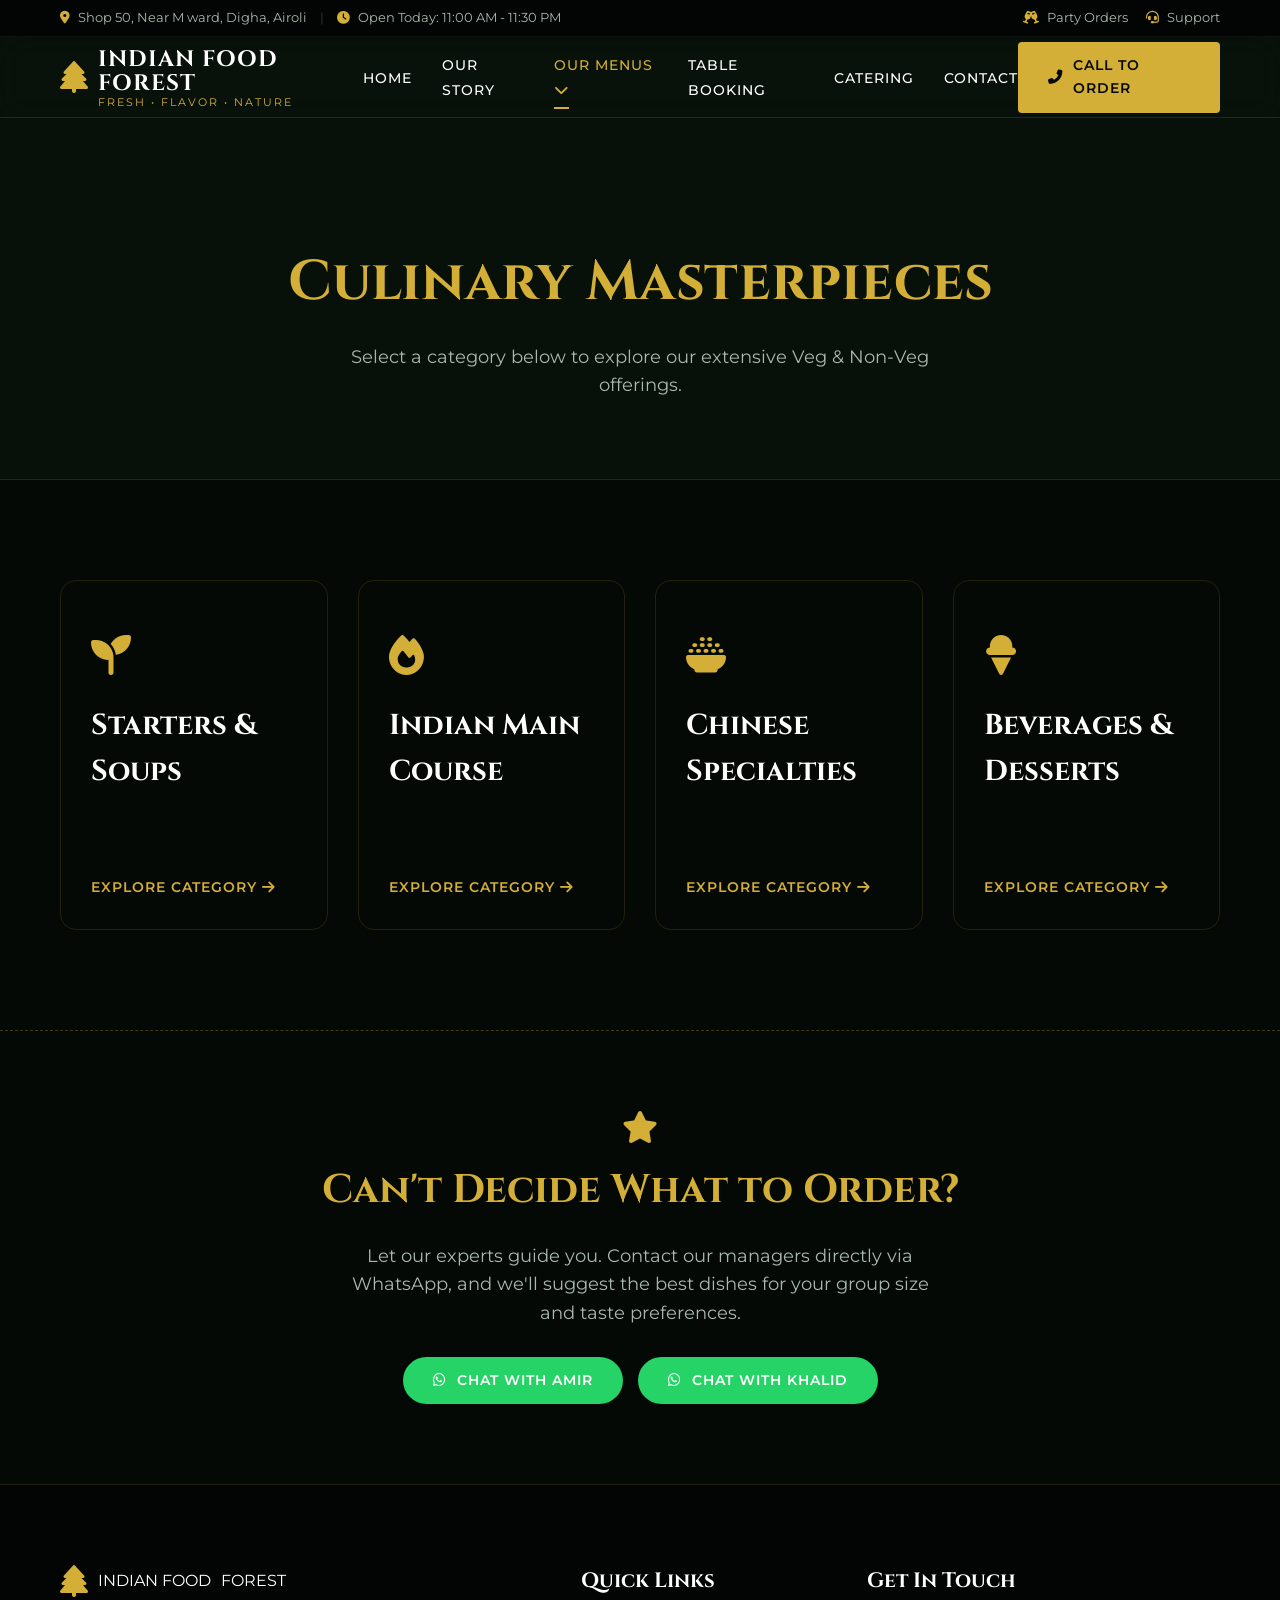
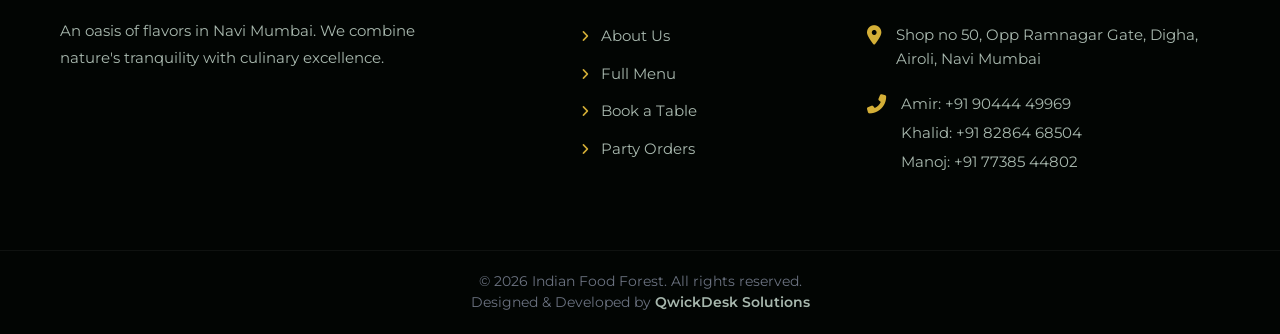
<file: menu.html>
<!DOCTYPE html>
<html lang="en">
<head>
    <meta charset="UTF-8">
    <meta name="viewport" content="width=device-width, initial-scale=1.0">
    <meta http-equiv="X-UA-Compatible" content="ie=edge">
    
    <title>Our Menus | Indian Food Forest - Premium Dining in Navi Mumbai</title>
    <meta name="description" content="Explore the diverse and authentic menus of Indian Food Forest. From sizzling Tandoori starters to rich Indian main courses, Chinese delicacies, and sweet desserts.">
    <meta name="keywords" content="Indian Food Forest menu, restaurant menu Airoli, Veg Non-Veg menu, Tandoori chicken, Biryani, order food online">
    <meta name="author" content="QwickDesk Solutions">

    <link rel="preconnect" href="https://fonts.googleapis.com">
    <link rel="preconnect" href="https://fonts.gstatic.com" crossorigin>
    <link href="https://fonts.googleapis.com/css2?family=Cinzel:wght@400;600;700&family=Montserrat:wght@300;400;500;600;700&display=swap" rel="stylesheet">
    
    <link rel="stylesheet" href="https://cdnjs.cloudflare.com/ajax/libs/font-awesome/6.4.0/css/all.min.css">
    <link href="https://unpkg.com/aos@2.3.1/dist/aos.css" rel="stylesheet">
    
    <link rel="stylesheet" href="master.css">
</head>
<body class="inner-page menu-hub-page">

    <div class="top-bar">
        <div class="container top-bar-flex">
            <div class="contact-info">
                <span><i class="fas fa-map-marker-alt"></i> Shop 50, Near M ward, Digha, Airoli</span>
                <span class="divider">|</span>
                <span><i class="fas fa-clock"></i> Open Today: 11:00 AM - 11:30 PM</span>
            </div>
            <div class="top-links">
                <a href="catering.html"><i class="fas fa-glass-cheers"></i> Party Orders</a>
                <a href="contact.html"><i class="fas fa-headset"></i> Support</a>
            </div>
        </div>
    </div>

    <header class="main-header" id="navbar">
        <div class="container nav-container">
            <a href="index.html" class="brand-logo">
                <i class="fas fa-tree logo-icon"></i>
                <div class="logo-text">
                    <span class="title">INDIAN FOOD <span class="highlight">FOREST</span></span>
                    <span class="subtitle">Fresh • Flavor • Nature</span>
                </div>
            </a>
            
            <nav class="nav-menu">
                <ul class="nav-list">
                    <li><a href="index.html">Home</a></li>
                    <li><a href="about.html">Our Story</a></li>
                    
                    <li class="dropdown">
                        <a href="menu.html" class="active">Our Menus <i class="fas fa-chevron-down"></i></a>
                        <ul class="dropdown-menu">
                            <li><a href="starters.html">Starters & Soups</a></li>
                            <li><a href="main-course.html">Main Course & Tandoori</a></li>
                            <li><a href="chinese.html">Chinese Specialties</a></li>
                            <li><a href="desserts.html">Beverages & Desserts</a></li>
                        </ul>
                    </li>
                    
                    <li><a href="reservation.html">Table Booking</a></li>
                    <li><a href="catering.html">Catering</a></li>
                    <li><a href="contact.html">Contact</a></li>
                </ul>
            </nav>

            <div class="nav-actions">
                <a href="tel:919044449969" class="btn btn-primary"><i class="fas fa-phone-alt"></i> Call to Order</a>
                <button class="mobile-menu-btn"><i class="fas fa-bars"></i></button>
            </div>
        </div>
    </header>

    <section class="inner-hero" style="background-image: linear-gradient(rgba(7,18,10,0.85), rgba(7,18,10,0.85)), url('https://images.unsplash.com/photo-1555244162-803834f70033?q=80&w=2000&auto=format&fit=crop');">
        <div class="container text-center">
            <h1 class="inner-title" data-aos="fade-up">Culinary Masterpieces</h1>
            <p class="inner-subtitle" data-aos="fade-up" data-aos-delay="200">Select a category below to explore our extensive Veg & Non-Veg offerings.</p>
        </div>
    </section>

    <main>
        <section class="menu-hub-section section-padding">
            <div class="container">
                <div class="hub-grid">
                    
                    <a href="starters.html" class="hub-card" data-aos="fade-up" data-aos-delay="100">
                        <div class="hub-card-bg" style="background-image: url('https://images.unsplash.com/photo-1599487405270-861c834a3174?q=80&w=800&auto=format&fit=crop');"></div>
                        <div class="hub-card-content">
                            <div class="hub-icon"><i class="fas fa-seedling"></i></div>
                            <h2>Starters & Soups</h2>
                            <p>Tandoori tikkas, crispy veg, and warm comforting soups to start your meal right.</p>
                            <span class="hub-btn">Explore Category <i class="fas fa-arrow-right"></i></span>
                        </div>
                    </a>

                    <a href="main-course.html" class="hub-card" data-aos="fade-up" data-aos-delay="200">
                        <div class="hub-card-bg" style="background-image: url('https://images.unsplash.com/photo-1563379091339-03b21ab4a4f8?q=80&w=800&auto=format&fit=crop');"></div>
                        <div class="hub-card-content">
                            <div class="hub-icon"><i class="fas fa-fire"></i></div>
                            <h2>Indian Main Course</h2>
                            <p>Rich curries, authentic Mughlai biryanis, and traditional Indian breads.</p>
                            <span class="hub-btn">Explore Category <i class="fas fa-arrow-right"></i></span>
                        </div>
                    </a>

                    <a href="chinese.html" class="hub-card" data-aos="fade-up" data-aos-delay="300">
                        <div class="hub-card-bg" style="background-image: url('https://images.unsplash.com/photo-1585032226651-759b368d7246?q=80&w=800&auto=format&fit=crop');"></div>
                        <div class="hub-card-content">
                            <div class="hub-icon"><i class="fas fa-bowl-rice"></i></div>
                            <h2>Chinese Specialties</h2>
                            <p>Wok-tossed noodles, spicy gravies, and perfectly balanced oriental flavors.</p>
                            <span class="hub-btn">Explore Category <i class="fas fa-arrow-right"></i></span>
                        </div>
                    </a>

                    <a href="desserts.html" class="hub-card" data-aos="fade-up" data-aos-delay="400">
                        <div class="hub-card-bg" style="background-image: url('https://images.unsplash.com/photo-1606313564200-e75d5e30476c?q=80&w=800&auto=format&fit=crop');"></div>
                        <div class="hub-card-content">
                            <div class="hub-icon"><i class="fas fa-ice-cream"></i></div>
                            <h2>Beverages & Desserts</h2>
                            <p>Refreshing mocktails, creamy lassis, and sweet endings to complete your feast.</p>
                            <span class="hub-btn">Explore Category <i class="fas fa-arrow-right"></i></span>
                        </div>
                    </a>

                </div>
            </div>
        </section>

        <section class="chef-recommendation" style="background-color: #040905; padding: 80px 0; border-top: 1px dashed rgba(212,175,55,0.3);">
            <div class="container text-center" data-aos="zoom-in">
                <i class="fas fa-star" style="color: #d4af37; font-size: 2rem; margin-bottom: 15px;"></i>
                <h2 style="font-family: 'Cinzel', serif; color: #d4af37; font-size: 2.5rem; margin-bottom: 20px;">Can't Decide What to Order?</h2>
                <p style="color: #a8b8ae; max-width: 600px; margin: 0 auto 30px; font-size: 1.1rem;">Let our experts guide you. Contact our managers directly via WhatsApp, and we'll suggest the best dishes for your group size and taste preferences.</p>
                
                <div class="manager-contact-buttons" style="display: flex; justify-content: center; gap: 15px; flex-wrap: wrap;">
                    <a href="https://wa.me/919044449969" target="_blank" class="btn" style="background: #25D366; color: white; border-radius: 30px;"><i class="fab fa-whatsapp"></i> Chat with Amir</a>
                    <a href="https://wa.me/918286468504" target="_blank" class="btn" style="background: #25D366; color: white; border-radius: 30px;"><i class="fab fa-whatsapp"></i> Chat with Khalid</a>
                </div>
            </div>
        </section>
    </main>

    <footer class="site-footer">
        <div class="container footer-grid">
            <div class="footer-about">
                <a href="index.html" class="brand-logo footer-logo">
                    <i class="fas fa-tree logo-icon"></i>
                    INDIAN FOOD <span class="highlight">FOREST</span>
                </a>
                <p>An oasis of flavors in Navi Mumbai. We combine nature's tranquility with culinary excellence.</p>
            </div>

            <div class="footer-links">
                <h3>Quick Links</h3>
                <ul>
                    <li><a href="about.html"><i class="fas fa-angle-right"></i> About Us</a></li>
                    <li><a href="menu.html"><i class="fas fa-angle-right"></i> Full Menu</a></li>
                    <li><a href="reservation.html"><i class="fas fa-angle-right"></i> Book a Table</a></li>
                    <li><a href="catering.html"><i class="fas fa-angle-right"></i> Party Orders</a></li>
                </ul>
            </div>

            <div class="footer-contact">
                <h3>Get In Touch</h3>
                <ul class="contact-list">
                    <li><i class="fas fa-map-marker-alt"></i><span>Shop no 50, Opp Ramnagar Gate, Digha, Airoli, Navi Mumbai</span></li>
                    <li>
                        <i class="fas fa-phone-alt"></i>
                        <div class="phones">
                            <a href="tel:919044449969">Amir: +91 90444 49969</a>
                            <a href="tel:918286468504">Khalid: +91 82864 68504</a>
                            <a href="tel:917738544802">Manoj: +91 77385 44802</a>
                        </div>
                    </li>
                </ul>
            </div>
        </div>
        <div class="footer-bottom text-center">
            <div class="container">
                <p>&copy; 2026 Indian Food Forest. All rights reserved.</p>
                <p class="agency-credit">Designed & Developed by <a href="https://qwickdesksolutions.co.in" target="_blank" class="highlight">QwickDesk Solutions</a></p>
            </div>
        </div>
    </footer>

    <script src="https://unpkg.com/aos@2.3.1/dist/aos.js"></script>
    <script src="main.js"></script>
    <script>
        AOS.init({ once: true, offset: 50, duration: 800 });
    </script>
</body>
</html>
</file>
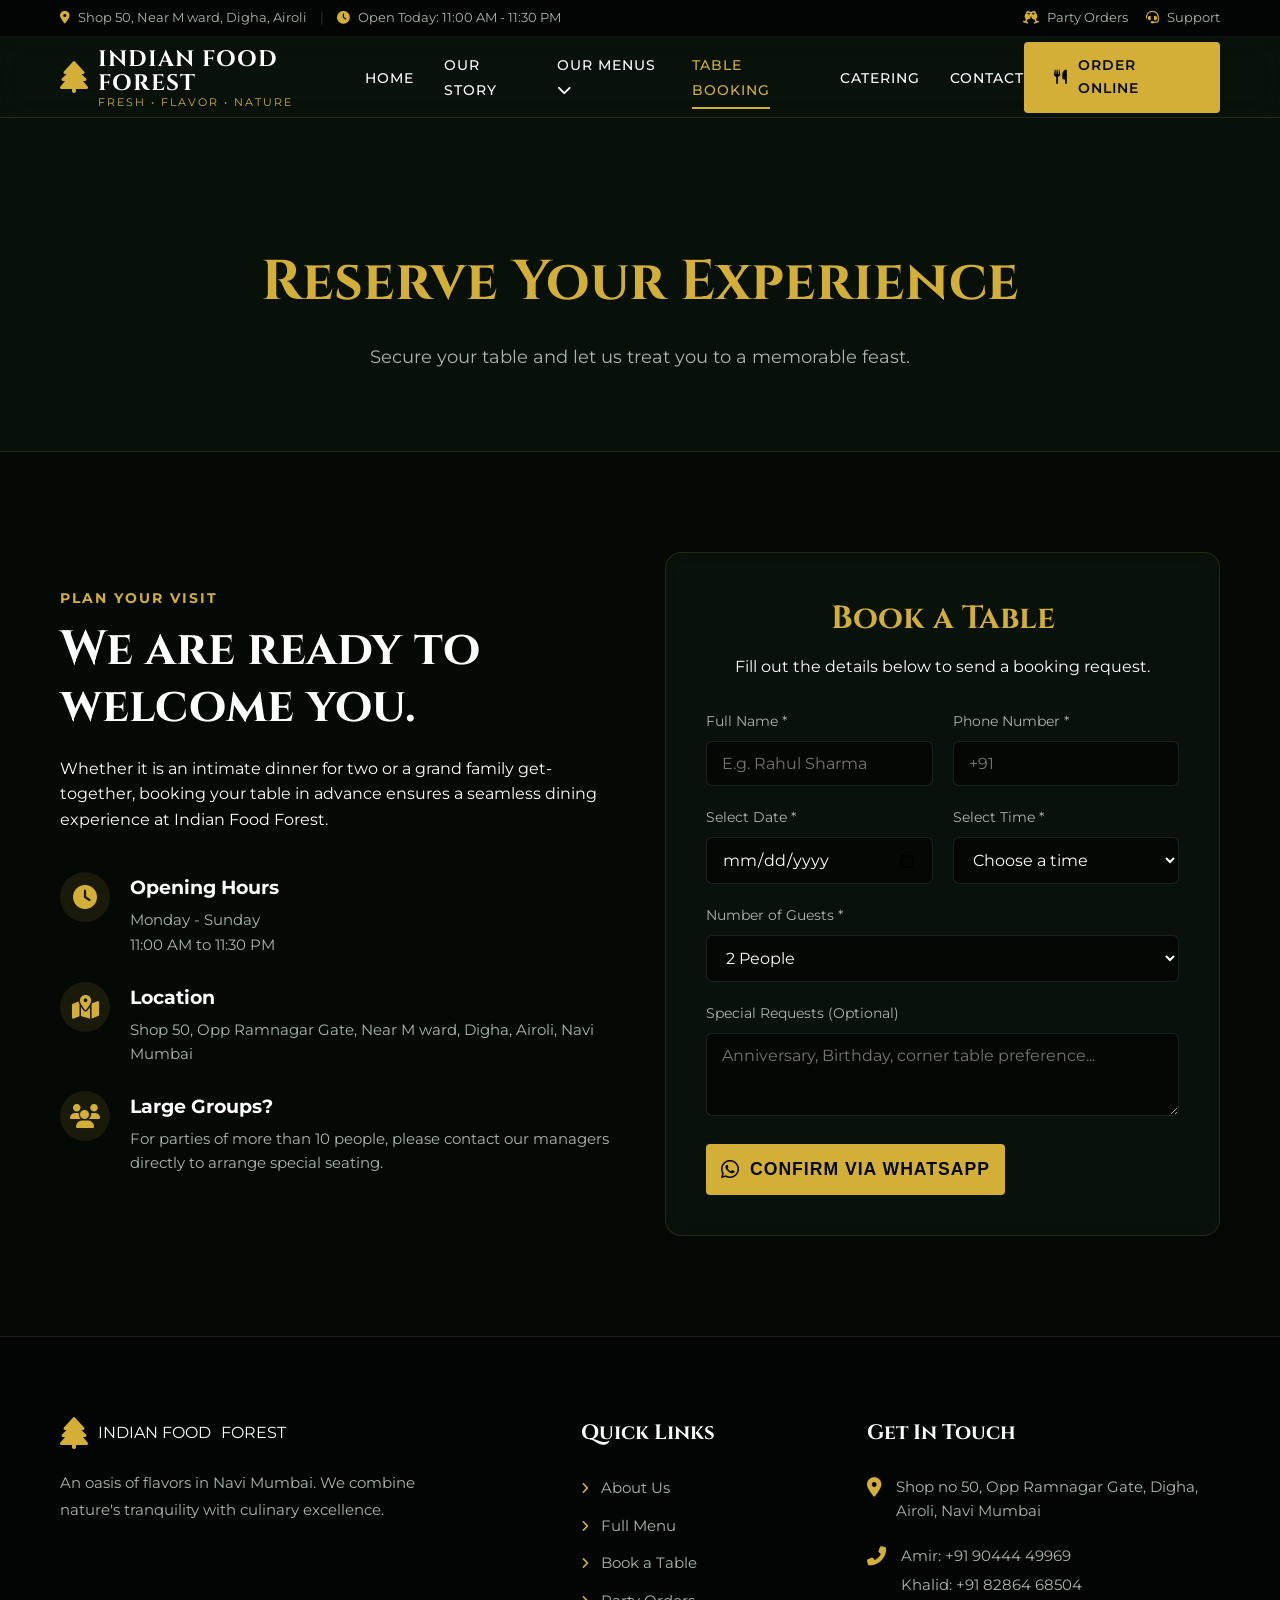
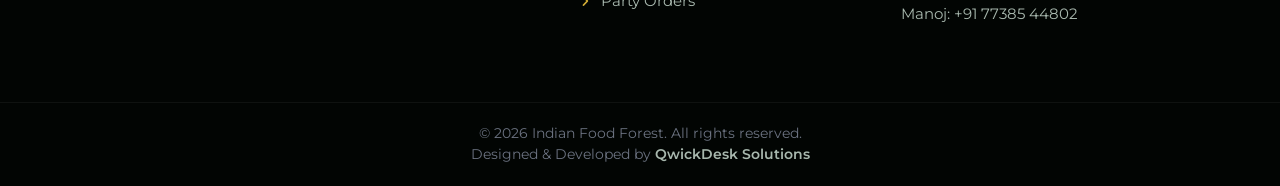
<file: reservation.html>
<!DOCTYPE html>
<html lang="en">
<head>
    <meta charset="UTF-8">
    <meta name="viewport" content="width=device-width, initial-scale=1.0">
    <meta http-equiv="X-UA-Compatible" content="ie=edge">
    
    <title>Book a Table | Indian Food Forest - Airoli, Navi Mumbai</title>
    <meta name="description" content="Reserve your table at Indian Food Forest in Airoli. Enjoy a premium forest-themed dining experience with your family and friends. Book online instantly!">
    <meta name="keywords" content="Table booking Navi Mumbai, reserve a table Airoli, Indian Food Forest reservation, dine-in Navi Mumbai, family restaurant booking">
    <meta name="author" content="QwickDesk Solutions">

    <link rel="preconnect" href="https://fonts.googleapis.com">
    <link rel="preconnect" href="https://fonts.gstatic.com" crossorigin>
    <link href="https://fonts.googleapis.com/css2?family=Cinzel:wght@400;600;700&family=Montserrat:wght@300;400;500;600;700&display=swap" rel="stylesheet">
    
    <link rel="stylesheet" href="https://cdnjs.cloudflare.com/ajax/libs/font-awesome/6.4.0/css/all.min.css">
    <link href="https://unpkg.com/aos@2.3.1/dist/aos.css" rel="stylesheet">
    
    <link rel="stylesheet" href="master.css">
</head>
<body class="inner-page">

    <div class="top-bar">
        <div class="container top-bar-flex">
            <div class="contact-info">
                <span><i class="fas fa-map-marker-alt"></i> Shop 50, Near M ward, Digha, Airoli</span>
                <span class="divider">|</span>
                <span><i class="fas fa-clock"></i> Open Today: 11:00 AM - 11:30 PM</span>
            </div>
            <div class="top-links">
                <a href="catering.html"><i class="fas fa-glass-cheers"></i> Party Orders</a>
                <a href="contact.html"><i class="fas fa-headset"></i> Support</a>
            </div>
        </div>
    </div>

    <header class="main-header" id="navbar">
        <div class="container nav-container">
            <a href="index.html" class="brand-logo">
                <i class="fas fa-tree logo-icon"></i>
                <div class="logo-text">
                    <span class="title">INDIAN FOOD <span class="highlight">FOREST</span></span>
                    <span class="subtitle">Fresh • Flavor • Nature</span>
                </div>
            </a>
            
            <nav class="nav-menu">
                <ul class="nav-list">
                    <li><a href="index.html">Home</a></li>
                    <li><a href="about.html">Our Story</a></li>
                    
                    <li class="dropdown">
                        <a href="menu.html">Our Menus <i class="fas fa-chevron-down"></i></a>
                        <ul class="dropdown-menu">
                            <li><a href="starters.html">Starters & Soups</a></li>
                            <li><a href="main-course.html">Main Course & Tandoori</a></li>
                            <li><a href="chinese.html">Chinese Specialties</a></li>
                            <li><a href="desserts.html">Beverages & Desserts</a></li>
                        </ul>
                    </li>
                    
                    <li><a href="reservation.html" class="active">Table Booking</a></li>
                    <li><a href="catering.html">Catering</a></li>
                    <li><a href="contact.html">Contact</a></li>
                </ul>
            </nav>

            <div class="nav-actions">
                <a href="menu.html" class="btn btn-primary"><i class="fas fa-utensils"></i> Order Online</a>
                <button class="mobile-menu-btn"><i class="fas fa-bars"></i></button>
            </div>
        </div>
    </header>

    <section class="inner-hero" style="background-image: linear-gradient(rgba(7,18,10,0.8), rgba(7,18,10,0.85)), url('https://images.unsplash.com/photo-1514933651103-005eec06c04b?q=80&w=2000&auto=format&fit=crop');">
        <div class="container text-center">
            <h1 class="inner-title" data-aos="fade-up">Reserve Your Experience</h1>
            <p class="inner-subtitle" data-aos="fade-up" data-aos-delay="200">Secure your table and let us treat you to a memorable feast.</p>
        </div>
    </section>

    <main>
        <section class="reservation-section section-padding">
            <div class="container">
                <div class="reservation-grid">
                    
                    <div class="reservation-info" data-aos="fade-right">
                        <h4 class="section-tag">Plan Your Visit</h4>
                        <h2 class="section-title">We are ready to welcome you.</h2>
                        <p>Whether it is an intimate dinner for two or a grand family get-together, booking your table in advance ensures a seamless dining experience at Indian Food Forest.</p>
                        
                        <div class="info-highlights mt-40">
                            <div class="info-item">
                                <i class="fas fa-clock"></i>
                                <div>
                                    <h4>Opening Hours</h4>
                                    <p>Monday - Sunday<br>11:00 AM to 11:30 PM</p>
                                </div>
                            </div>
                            <div class="info-item mt-20">
                                <i class="fas fa-map-marked-alt"></i>
                                <div>
                                    <h4>Location</h4>
                                    <p>Shop 50, Opp Ramnagar Gate, Near M ward, Digha, Airoli, Navi Mumbai</p>
                                </div>
                            </div>
                            <div class="info-item mt-20">
                                <i class="fas fa-users"></i>
                                <div>
                                    <h4>Large Groups?</h4>
                                    <p>For parties of more than 10 people, please contact our managers directly to arrange special seating.</p>
                                </div>
                            </div>
                        </div>
                    </div>

                    <div class="reservation-form-container glass-card" data-aos="fade-left">
                        <h3 class="form-title text-center">Book a Table</h3>
                        <p class="text-center mb-30 text-gray">Fill out the details below to send a booking request.</p>
                        
                        <form id="bookingForm" class="reservation-form">
                            <div class="form-row">
                                <div class="form-group">
                                    <label for="resName">Full Name *</label>
                                    <input type="text" id="resName" class="form-control" placeholder="E.g. Rahul Sharma" required>
                                </div>
                                <div class="form-group">
                                    <label for="resPhone">Phone Number *</label>
                                    <input type="tel" id="resPhone" class="form-control" placeholder="+91" required>
                                </div>
                            </div>
                            
                            <div class="form-row">
                                <div class="form-group">
                                    <label for="resDate">Select Date *</label>
                                    <input type="date" id="resDate" class="form-control" required>
                                </div>
                                <div class="form-group">
                                    <label for="resTime">Select Time *</label>
                                    <select id="resTime" class="form-control" required>
                                        <option value="" disabled selected>Choose a time</option>
                                        <option value="12:00 PM">12:00 PM (Lunch)</option>
                                        <option value="1:00 PM">1:00 PM (Lunch)</option>
                                        <option value="2:00 PM">2:00 PM (Lunch)</option>
                                        <option value="3:00 PM">3:00 PM (Lunch)</option>
                                        <option value="7:00 PM">7:00 PM (Dinner)</option>
                                        <option value="8:00 PM">8:00 PM (Dinner)</option>
                                        <option value="9:00 PM">9:00 PM (Dinner)</option>
                                        <option value="10:00 PM">10:00 PM (Dinner)</option>
                                    </select>
                                </div>
                            </div>

                            <div class="form-group">
                                <label for="resGuests">Number of Guests *</label>
                                <select id="resGuests" class="form-control" required>
                                    <option value="2 People">2 People</option>
                                    <option value="3 People">3 People</option>
                                    <option value="4 People">4 People</option>
                                    <option value="5-7 People">5 to 7 People</option>
                                    <option value="8-10 People">8 to 10 People</option>
                                    <option value="More than 10">More than 10 (Large Group)</option>
                                </select>
                            </div>

                            <div class="form-group">
                                <label for="resMessage">Special Requests (Optional)</label>
                                <textarea id="resMessage" class="form-control" rows="3" placeholder="Anniversary, Birthday, corner table preference..."></textarea>
                            </div>

                            <button type="submit" class="btn btn-primary w-100" style="justify-content: center; font-size: 1.1rem; padding: 15px;">
                                <i class="fab fa-whatsapp" style="font-size: 1.3rem;"></i> Confirm via WhatsApp
                            </button>
                        </form>
                    </div>

                </div>
            </div>
        </section>
    </main>

    <footer class="site-footer">
        <div class="container footer-grid">
            <div class="footer-about">
                <a href="index.html" class="brand-logo footer-logo">
                    <i class="fas fa-tree logo-icon"></i>
                    INDIAN FOOD <span class="highlight">FOREST</span>
                </a>
                <p>An oasis of flavors in Navi Mumbai. We combine nature's tranquility with culinary excellence.</p>
            </div>

            <div class="footer-links">
                <h3>Quick Links</h3>
                <ul>
                    <li><a href="about.html"><i class="fas fa-angle-right"></i> About Us</a></li>
                    <li><a href="menu.html"><i class="fas fa-angle-right"></i> Full Menu</a></li>
                    <li><a href="reservation.html"><i class="fas fa-angle-right"></i> Book a Table</a></li>
                    <li><a href="catering.html"><i class="fas fa-angle-right"></i> Party Orders</a></li>
                </ul>
            </div>

            <div class="footer-contact">
                <h3>Get In Touch</h3>
                <ul class="contact-list">
                    <li><i class="fas fa-map-marker-alt"></i><span>Shop no 50, Opp Ramnagar Gate, Digha, Airoli, Navi Mumbai</span></li>
                    <li>
                        <i class="fas fa-phone-alt"></i>
                        <div class="phones">
                            <a href="tel:919044449969">Amir: +91 90444 49969</a>
                            <a href="tel:918286468504">Khalid: +91 82864 68504</a>
                            <a href="tel:917738544802">Manoj: +91 77385 44802</a>
                        </div>
                    </li>
                </ul>
            </div>
        </div>
        <div class="footer-bottom text-center">
            <div class="container">
                <p>&copy; 2026 Indian Food Forest. All rights reserved.</p>
                <p class="agency-credit">Designed & Developed by <a href="https://qwickdesksolutions.co.in" target="_blank" class="highlight">QwickDesk Solutions</a></p>
            </div>
        </div>
    </footer>

    <script src="https://unpkg.com/aos@2.3.1/dist/aos.js"></script>
    <script>
        // Initialize Animations
        AOS.init({ once: true, offset: 50, duration: 800 });

        // WhatsApp Booking Form Logic
        document.getElementById('bookingForm').addEventListener('submit', function(e) {
            e.preventDefault(); // Stop page refresh
            
            // Collect Data
            const name = document.getElementById('resName').value;
            const phone = document.getElementById('resPhone').value;
            const date = document.getElementById('resDate').value;
            const time = document.getElementById('resTime').value;
            const guests = document.getElementById('resGuests').value;
            const message = document.getElementById('resMessage').value;

            // Format WhatsApp Message
            let waText = `*New Table Booking Request* 🍽️\n\n`;
            waText += `*Name:* ${name}\n`;
            waText += `*Phone:* ${phone}\n`;
            waText += `*Date:* ${date}\n`;
            waText += `*Time:* ${time}\n`;
            waText += `*Guests:* ${guests}\n`;
            
            if(message) {
                waText += `*Special Request:* ${message}\n`;
            }
            
            waText += `\nPlease confirm if the table is available. Thank you!`;

            // WhatsApp Routing (Amir by default)
            const waNumber = "919044449969"; 
            const waLink = `https://wa.me/${waNumber}?text=${encodeURIComponent(waText)}`;
            
            window.open(waLink, '_blank');
        });
    </script>
    <script src="main.js"></script>
</body>
</html>
</file>
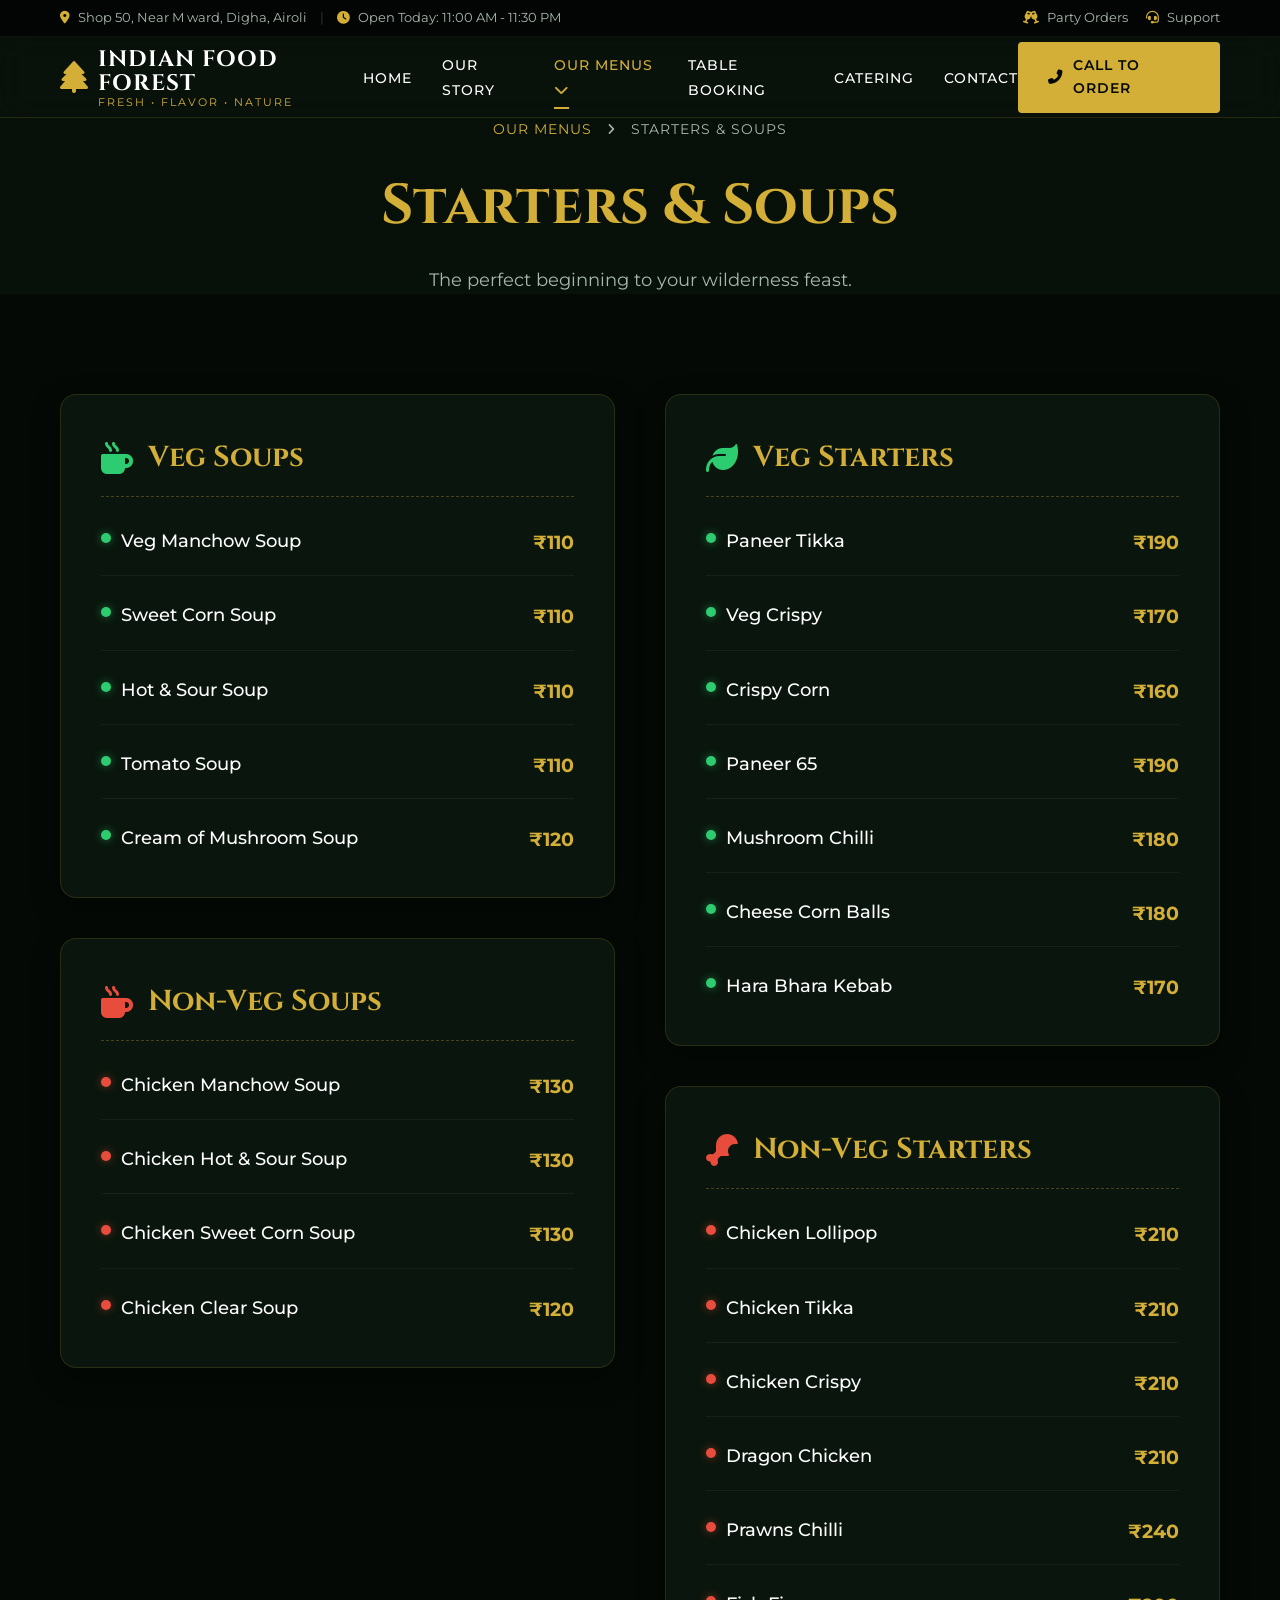
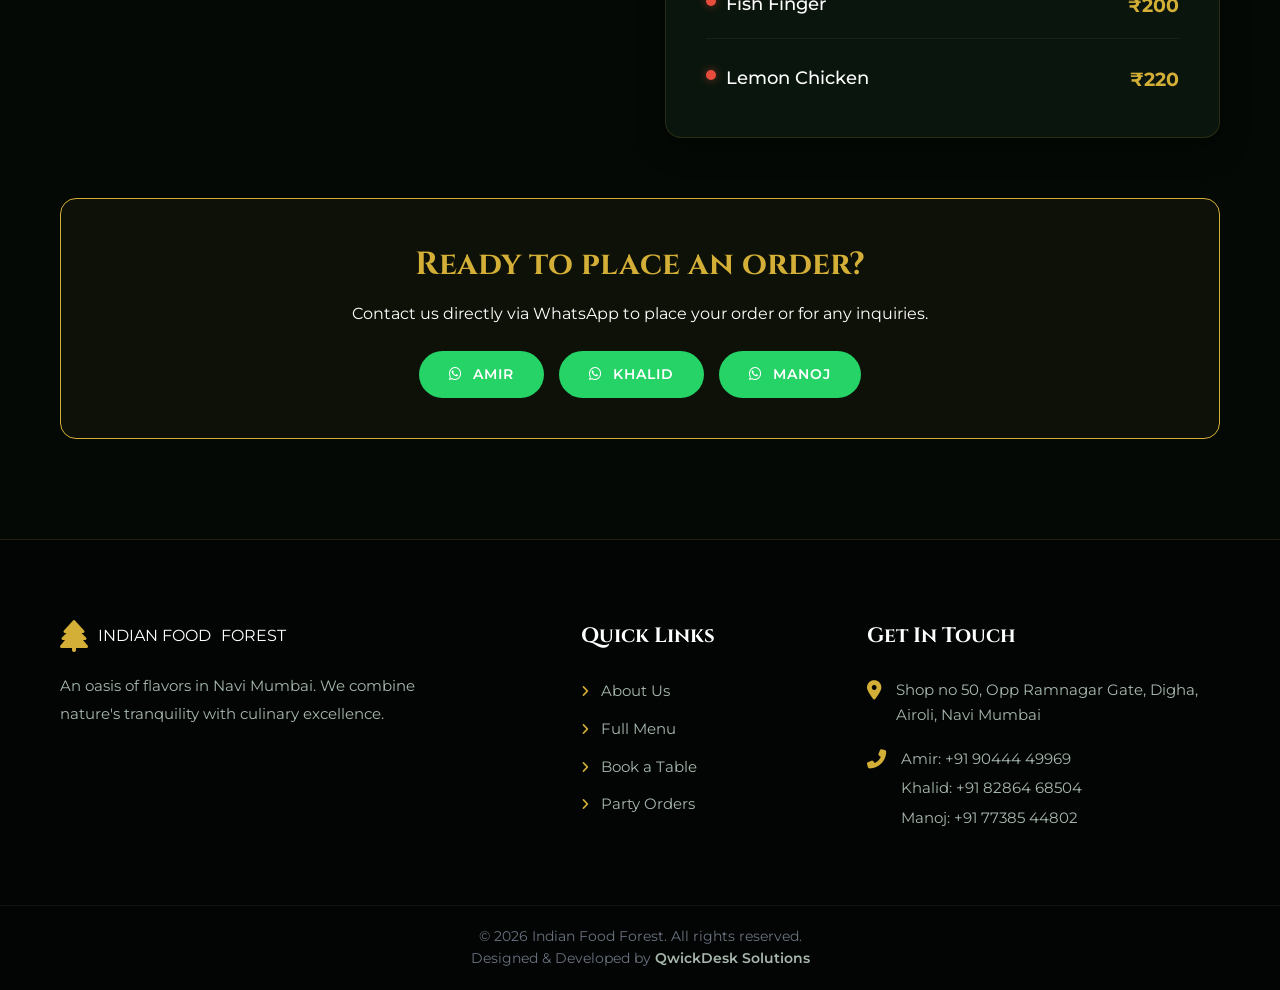
<file: starters.html>
<!DOCTYPE html>
<html lang="en">
<head>
    <meta charset="UTF-8">
    <meta name="viewport" content="width=device-width, initial-scale=1.0">
    <meta http-equiv="X-UA-Compatible" content="ie=edge">
    
    <title>Starters & Soups Menu | Indian Food Forest - Navi Mumbai</title>
    <meta name="description" content="Start your culinary journey at Indian Food Forest with our delicious Veg and Non-Veg Soups, crispy starters, and Tandoori appetizers. Order now in Airoli.">
    <meta name="keywords" content="Starters menu, Veg soups, Non-veg starters, Chicken Lollipop, Paneer Tikka, restaurant Airoli">
    <meta name="author" content="QwickDesk Solutions">

    <link rel="preconnect" href="https://fonts.googleapis.com">
    <link rel="preconnect" href="https://fonts.gstatic.com" crossorigin>
    <link href="https://fonts.googleapis.com/css2?family=Cinzel:wght@400;600;700&family=Montserrat:wght@300;400;500;600;700&display=swap" rel="stylesheet">
    
    <link rel="stylesheet" href="https://cdnjs.cloudflare.com/ajax/libs/font-awesome/6.4.0/css/all.min.css">
    <link href="https://unpkg.com/aos@2.3.1/dist/aos.css" rel="stylesheet">
    
    <link rel="stylesheet" href="master.css">
</head>
<body class="inner-page category-page">

    <div class="top-bar">
        <div class="container top-bar-flex">
            <div class="contact-info">
                <span><i class="fas fa-map-marker-alt"></i> Shop 50, Near M ward, Digha, Airoli</span>
                <span class="divider">|</span>
                <span><i class="fas fa-clock"></i> Open Today: 11:00 AM - 11:30 PM</span>
            </div>
            <div class="top-links">
                <a href="catering.html"><i class="fas fa-glass-cheers"></i> Party Orders</a>
                <a href="contact.html"><i class="fas fa-headset"></i> Support</a>
            </div>
        </div>
    </div>

    <header class="main-header" id="navbar">
        <div class="container nav-container">
            <a href="index.html" class="brand-logo">
                <i class="fas fa-tree logo-icon"></i>
                <div class="logo-text">
                    <span class="title">INDIAN FOOD <span class="highlight">FOREST</span></span>
                    <span class="subtitle">Fresh • Flavor • Nature</span>
                </div>
            </a>
            
            <nav class="nav-menu">
                <ul class="nav-list">
                    <li><a href="index.html">Home</a></li>
                    <li><a href="about.html">Our Story</a></li>
                    
                    <li class="dropdown">
                        <a href="menu.html" class="active">Our Menus <i class="fas fa-chevron-down"></i></a>
                        <ul class="dropdown-menu">
                            <li><a href="starters.html" class="active-dropdown">Starters & Soups</a></li>
                            <li><a href="main-course.html">Main Course & Tandoori</a></li>
                            <li><a href="chinese.html">Chinese Specialties</a></li>
                            <li><a href="desserts.html">Beverages & Desserts</a></li>
                        </ul>
                    </li>
                    
                    <li><a href="reservation.html">Table Booking</a></li>
                    <li><a href="catering.html">Catering</a></li>
                    <li><a href="contact.html">Contact</a></li>
                </ul>
            </nav>

            <div class="nav-actions">
                <a href="tel:919044449969" class="btn btn-primary"><i class="fas fa-phone-alt"></i> Call to Order</a>
                <button class="mobile-menu-btn"><i class="fas fa-bars"></i></button>
            </div>
        </div>
    </header>

    <section class="category-header" style="background-image: linear-gradient(rgba(7,18,10,0.8), rgba(7,18,10,0.9)), url('https://images.unsplash.com/photo-1599487405270-861c834a3174?q=80&w=2000&auto=format&fit=crop');">
        <div class="container text-center">
            <div class="breadcrumb" data-aos="fade-down">
                <a href="menu.html">Our Menus</a> <i class="fas fa-angle-right"></i> <span>Starters & Soups</span>
            </div>
            <h1 class="inner-title" data-aos="zoom-in" data-aos-delay="100">Starters & Soups</h1>
            <p class="inner-subtitle" data-aos="fade-up" data-aos-delay="200">The perfect beginning to your wilderness feast.</p>
        </div>
    </section>

    <main class="menu-list-main section-padding">
        <div class="container">
            
            <div class="menu-layout-grid">
                
                <div class="menu-column" data-aos="fade-right">
                    
                    <div class="menu-block">
                        <div class="block-header">
                            <i class="fas fa-mug-hot icon-veg"></i>
                            <h2>Veg Soups</h2>
                        </div>
                        <ul class="menu-items-list">
                            <li>
                                <div class="item-info">
                                    <span class="diet-dot veg-dot"></span>
                                    <h4>Veg Manchow Soup</h4>
                                </div>
                                <div class="item-price">₹110</div>
                            </li>
                            <li>
                                <div class="item-info">
                                    <span class="diet-dot veg-dot"></span>
                                    <h4>Sweet Corn Soup</h4>
                                </div>
                                <div class="item-price">₹110</div>
                            </li>
                            <li>
                                <div class="item-info">
                                    <span class="diet-dot veg-dot"></span>
                                    <h4>Hot & Sour Soup</h4>
                                </div>
                                <div class="item-price">₹110</div>
                            </li>
                            <li>
                                <div class="item-info">
                                    <span class="diet-dot veg-dot"></span>
                                    <h4>Tomato Soup</h4>
                                </div>
                                <div class="item-price">₹110</div>
                            </li>
                            <li>
                                <div class="item-info">
                                    <span class="diet-dot veg-dot"></span>
                                    <h4>Cream of Mushroom Soup</h4>
                                </div>
                                <div class="item-price">₹120</div>
                            </li>
                        </ul>
                    </div>

                    <div class="menu-block mt-40">
                        <div class="block-header">
                            <i class="fas fa-mug-hot icon-nonveg"></i>
                            <h2>Non-Veg Soups</h2>
                        </div>
                        <ul class="menu-items-list">
                            <li>
                                <div class="item-info">
                                    <span class="diet-dot nonveg-dot"></span>
                                    <h4>Chicken Manchow Soup</h4>
                                </div>
                                <div class="item-price">₹130</div>
                            </li>
                            <li>
                                <div class="item-info">
                                    <span class="diet-dot nonveg-dot"></span>
                                    <h4>Chicken Hot & Sour Soup</h4>
                                </div>
                                <div class="item-price">₹130</div>
                            </li>
                            <li>
                                <div class="item-info">
                                    <span class="diet-dot nonveg-dot"></span>
                                    <h4>Chicken Sweet Corn Soup</h4>
                                </div>
                                <div class="item-price">₹130</div>
                            </li>
                            <li>
                                <div class="item-info">
                                    <span class="diet-dot nonveg-dot"></span>
                                    <h4>Chicken Clear Soup</h4>
                                </div>
                                <div class="item-price">₹120</div>
                            </li>
                        </ul>
                    </div>
                </div>

                <div class="menu-column" data-aos="fade-left">
                    
                    <div class="menu-block">
                        <div class="block-header">
                            <i class="fas fa-leaf icon-veg"></i>
                            <h2>Veg Starters</h2>
                        </div>
                        <ul class="menu-items-list">
                            <li>
                                <div class="item-info">
                                    <span class="diet-dot veg-dot"></span>
                                    <h4>Paneer Tikka</h4>
                                </div>
                                <div class="item-price">₹190</div>
                            </li>
                            <li>
                                <div class="item-info">
                                    <span class="diet-dot veg-dot"></span>
                                    <h4>Veg Crispy</h4>
                                </div>
                                <div class="item-price">₹170</div>
                            </li>
                            <li>
                                <div class="item-info">
                                    <span class="diet-dot veg-dot"></span>
                                    <h4>Crispy Corn</h4>
                                </div>
                                <div class="item-price">₹160</div>
                            </li>
                            <li>
                                <div class="item-info">
                                    <span class="diet-dot veg-dot"></span>
                                    <h4>Paneer 65</h4>
                                </div>
                                <div class="item-price">₹190</div>
                            </li>
                            <li>
                                <div class="item-info">
                                    <span class="diet-dot veg-dot"></span>
                                    <h4>Mushroom Chilli</h4>
                                </div>
                                <div class="item-price">₹180</div>
                            </li>
                            <li>
                                <div class="item-info">
                                    <span class="diet-dot veg-dot"></span>
                                    <h4>Cheese Corn Balls</h4>
                                </div>
                                <div class="item-price">₹180</div>
                            </li>
                             <li>
                                <div class="item-info">
                                    <span class="diet-dot veg-dot"></span>
                                    <h4>Hara Bhara Kebab</h4>
                                </div>
                                <div class="item-price">₹170</div>
                            </li>
                        </ul>
                    </div>

                    <div class="menu-block mt-40">
                        <div class="block-header">
                            <i class="fas fa-drumstick-bite icon-nonveg"></i>
                            <h2>Non-Veg Starters</h2>
                        </div>
                        <ul class="menu-items-list">
                            <li>
                                <div class="item-info">
                                    <span class="diet-dot nonveg-dot"></span>
                                    <h4>Chicken Lollipop</h4>
                                </div>
                                <div class="item-price">₹210</div>
                            </li>
                            <li>
                                <div class="item-info">
                                    <span class="diet-dot nonveg-dot"></span>
                                    <h4>Chicken Tikka</h4>
                                </div>
                                <div class="item-price">₹210</div>
                            </li>
                            <li>
                                <div class="item-info">
                                    <span class="diet-dot nonveg-dot"></span>
                                    <h4>Chicken Crispy</h4>
                                </div>
                                <div class="item-price">₹210</div>
                            </li>
                            <li>
                                <div class="item-info">
                                    <span class="diet-dot nonveg-dot"></span>
                                    <h4>Dragon Chicken</h4>
                                </div>
                                <div class="item-price">₹210</div>
                            </li>
                            <li>
                                <div class="item-info">
                                    <span class="diet-dot nonveg-dot"></span>
                                    <h4>Prawns Chilli</h4>
                                </div>
                                <div class="item-price">₹240</div>
                            </li>
                            <li>
                                <div class="item-info">
                                    <span class="diet-dot nonveg-dot"></span>
                                    <h4>Fish Finger</h4>
                                </div>
                                <div class="item-price">₹200</div>
                            </li>
                             <li>
                                <div class="item-info">
                                    <span class="diet-dot nonveg-dot"></span>
                                    <h4>Lemon Chicken</h4>
                                </div>
                                <div class="item-price">₹220</div>
                            </li>
                        </ul>
                    </div>

                </div>

            </div>
            
            <div class="order-cta-box text-center mt-60" data-aos="zoom-in">
                <h3>Ready to place an order?</h3>
                <p>Contact us directly via WhatsApp to place your order or for any inquiries.</p>
                <div class="whatsapp-btn-group">
                    <a href="https://wa.me/919044449969" target="_blank" class="btn btn-whatsapp"><i class="fab fa-whatsapp"></i> Amir</a>
                    <a href="https://wa.me/918286468504" target="_blank" class="btn btn-whatsapp"><i class="fab fa-whatsapp"></i> Khalid</a>
                    <a href="https://wa.me/917738544802" target="_blank" class="btn btn-whatsapp"><i class="fab fa-whatsapp"></i> Manoj</a>
                </div>
            </div>

        </div>
    </main>

    <footer class="site-footer">
        <div class="container footer-grid">
            <div class="footer-about">
                <a href="index.html" class="brand-logo footer-logo">
                    <i class="fas fa-tree logo-icon"></i>
                    INDIAN FOOD <span class="highlight">FOREST</span>
                </a>
                <p>An oasis of flavors in Navi Mumbai. We combine nature's tranquility with culinary excellence.</p>
            </div>

            <div class="footer-links">
                <h3>Quick Links</h3>
                <ul>
                    <li><a href="about.html"><i class="fas fa-angle-right"></i> About Us</a></li>
                    <li><a href="menu.html"><i class="fas fa-angle-right"></i> Full Menu</a></li>
                    <li><a href="reservation.html"><i class="fas fa-angle-right"></i> Book a Table</a></li>
                    <li><a href="catering.html"><i class="fas fa-angle-right"></i> Party Orders</a></li>
                </ul>
            </div>

            <div class="footer-contact">
                <h3>Get In Touch</h3>
                <ul class="contact-list">
                    <li><i class="fas fa-map-marker-alt"></i><span>Shop no 50, Opp Ramnagar Gate, Digha, Airoli, Navi Mumbai</span></li>
                    <li>
                        <i class="fas fa-phone-alt"></i>
                        <div class="phones">
                            <a href="tel:919044449969">Amir: +91 90444 49969</a>
                            <a href="tel:918286468504">Khalid: +91 82864 68504</a>
                            <a href="tel:917738544802">Manoj: +91 77385 44802</a>
                        </div>
                    </li>
                </ul>
            </div>
        </div>
        <div class="footer-bottom text-center">
            <div class="container">
                <p>&copy; 2026 Indian Food Forest. All rights reserved.</p>
                <p class="agency-credit">Designed & Developed by <a href="https://qwickdesksolutions.co.in" target="_blank" class="highlight">QwickDesk Solutions</a></p>
            </div>
        </div>
    </footer>

    <script src="https://unpkg.com/aos@2.3.1/dist/aos.js"></script>
    <script src="main.js"></script>
    <script>
        AOS.init({ once: true, offset: 50, duration: 800 });
    </script>
</body>
</html>
</file>
<file: master.css>
/* ==========================================================
   MASTER CSS - INDIAN FOOD FOREST (10-PAGE ARCHITECTURE)
   Engineered by QwickDesk Solutions
========================================================== */

/* --- 1. GLOBAL VARIABLES & RESETS --- */
:root {
    --bg-dark: #040905;
    --forest-green: #0a160d;
    --forest-light: #122616;
    --gold-primary: #d4af37;
    --gold-light: #f3e5ab;
    --text-white: #ffffff;
    --text-gray: #a8b8ae;
    --veg: #2ecc71;
    --nonveg: #e74c3c;
    
    --font-head: 'Cinzel', serif;
    --font-body: 'Montserrat', sans-serif;
    
    --glass-bg: rgba(10, 22, 13, 0.7);
    --glass-border: rgba(212, 175, 55, 0.15);
    --transition: all 0.3s ease;
}

* { margin: 0; padding: 0; box-sizing: border-box; }
html { scroll-behavior: smooth; }
body { font-family: var(--font-body); background-color: var(--bg-dark); color: var(--text-white); overflow-x: hidden; line-height: 1.6; }
a { text-decoration: none; color: inherit; }
ul { list-style: none; }
img { max-width: 100%; display: block; }

.container { max-width: 1200px; margin: 0 auto; padding: 0 20px; }
.section-padding { padding: 100px 0; }
.text-center { text-align: center; }
.mt-20 { margin-top: 20px; } .mt-40 { margin-top: 40px; } .mt-60 { margin-top: 60px; } .mb-30 { margin-bottom: 30px; }
.text-gradient { background: linear-gradient(45deg, var(--gold-primary), #fff); -webkit-background-clip: text; -webkit-text-fill-color: transparent; }

/* --- 2. GLOBAL BUTTONS --- */
.btn { display: inline-flex; align-items: center; gap: 10px; padding: 12px 30px; font-weight: 600; text-transform: uppercase; letter-spacing: 1px; border-radius: 4px; transition: var(--transition); cursor: pointer; border: none; font-size: 0.9rem; }
.btn-primary { background: var(--gold-primary); color: var(--bg-dark); }
.btn-primary:hover { background: var(--text-white); transform: translateY(-3px); box-shadow: 0 10px 20px rgba(212,175,55,0.3); }
.btn-solid-gold { background: linear-gradient(135deg, var(--gold-primary), #b38f24); color: var(--bg-dark); }
.btn-solid-gold:hover { transform: translateY(-3px); box-shadow: 0 10px 20px rgba(212,175,55,0.4); color: white;}
.btn-outline-light { border: 1px solid var(--text-white); color: var(--text-white); background: transparent; backdrop-filter: blur(5px); }
.btn-outline-light:hover { background: var(--text-white); color: var(--bg-dark); }
.btn-whatsapp { background: #25D366; color: white; border-radius: 30px; }
.btn-whatsapp:hover { background: #1ebc5a; transform: translateY(-3px); box-shadow: 0 8px 15px rgba(37,211,102,0.3); }

/* --- 3. TOP BAR & NAVBAR --- */
.top-bar { background: #020503; padding: 8px 0; font-size: 0.8rem; color: var(--text-gray); border-bottom: 1px solid rgba(255,255,255,0.05); }
.top-bar-flex { display: flex; justify-content: space-between; align-items: center; }
.divider { margin: 0 10px; opacity: 0.3; }
.contact-info i, .top-links i { color: var(--gold-primary); margin-right: 5px; }
.top-links a { margin-left: 15px; transition: var(--transition); }
.top-links a:hover { color: var(--gold-primary); }

.main-header { position: sticky; top: 0; width: 100%; z-index: 1000; background: var(--glass-bg); backdrop-filter: blur(15px); border-bottom: 1px solid var(--glass-border); transition: var(--transition); }
.main-header.scrolled { background: rgba(4, 9, 5, 0.98); box-shadow: 0 10px 30px rgba(0,0,0,0.5); padding: 5px 0; }
.nav-container { display: flex; justify-content: space-between; align-items: center; height: 80px; transition: var(--transition); }
.brand-logo { display: flex; align-items: center; gap: 10px; }
.logo-icon { font-size: 2rem; color: var(--gold-primary); }
.logo-text { display: flex; flex-direction: column; line-height: 1.1; }
.logo-text .title { font-family: var(--font-head); font-size: 1.4rem; font-weight: 700; letter-spacing: 1px; }
.logo-text .subtitle { font-size: 0.7rem; color: var(--gold-primary); letter-spacing: 2px; text-transform: uppercase; }

.nav-list { display: flex; gap: 30px; align-items: center; }
.nav-list > li > a { font-size: 0.9rem; font-weight: 500; text-transform: uppercase; letter-spacing: 1px; transition: var(--transition); position: relative; padding: 10px 0; }
.nav-list > li > a::after { content: ''; position: absolute; width: 0; height: 2px; bottom: 0; left: 0; background: var(--gold-primary); transition: var(--transition); }
.nav-list > li > a:hover::after, .nav-list > li > a.active::after { width: 100%; }
.nav-list > li > a:hover, .nav-list > li > a.active { color: var(--gold-primary); }

/* Dropdown Menu */
.dropdown { position: relative; }
.dropdown-menu { position: absolute; top: 100%; left: 0; background: var(--forest-green); min-width: 220px; box-shadow: 0 15px 30px rgba(0,0,0,0.5); border: 1px solid var(--glass-border); border-top: 3px solid var(--gold-primary); border-radius: 0 0 8px 8px; opacity: 0; visibility: hidden; transform: translateY(15px); transition: all 0.3s ease; z-index: 100; }
.dropdown:hover .dropdown-menu { opacity: 1; visibility: visible; transform: translateY(0); }
.dropdown-menu li { border-bottom: 1px solid rgba(255,255,255,0.05); }
.dropdown-menu li:last-child { border-bottom: none; }
.dropdown-menu a { display: block; padding: 12px 20px; color: var(--text-gray); font-size: 0.9rem; transition: var(--transition); }
.dropdown-menu a:hover, .dropdown-menu a.active-dropdown { background: rgba(212,175,55,0.1); color: var(--gold-primary); padding-left: 25px; }

.nav-actions { display: flex; align-items: center; gap: 20px; }
.mobile-menu-btn { display: none; font-size: 1.5rem; color: var(--text-white); background: transparent; border: none; cursor: pointer; }

/* --- 4. HERO SECTIONS --- */
/* Index Hero */
.hero-section { height: calc(100vh - 110px); position: relative; display: flex; align-items: center; justify-content: center; background: url('https://images.unsplash.com/photo-1542665952-1262d10e8d0e?q=80&w=2000') center/cover fixed; }
.hero-overlay { position: absolute; inset: 0; background: linear-gradient(rgba(4,9,5,0.8), rgba(10,22,13,0.9)); }
.hero-content { position: relative; z-index: 10; max-width: 800px; }
.hero-tagline { color: var(--gold-primary); font-size: 1.2rem; letter-spacing: 4px; text-transform: uppercase; margin-bottom: 20px; }
.hero-main-title { font-family: var(--font-head); font-size: 5rem; line-height: 1.1; margin-bottom: 30px; text-transform: uppercase; }
.hero-desc { font-size: 1.1rem; color: var(--text-gray); margin-bottom: 40px; line-height: 1.8; }
.hero-btn-group { display: flex; gap: 20px; justify-content: center; flex-wrap: wrap; }
.scroll-indicator { position: absolute; bottom: 30px; left: 50%; transform: translateX(-50%); display: flex; flex-direction: column; align-items: center; gap: 10px; color: var(--gold-primary); font-size: 0.8rem; text-transform: uppercase; letter-spacing: 2px; }
.scroll-indicator i { font-size: 1.5rem; animation: bounce 2s infinite; }
@keyframes bounce { 0%, 20%, 50%, 80%, 100% { transform: translateY(0); } 40% { transform: translateY(-10px); } 60% { transform: translateY(-5px); } }

/* Inner Pages Hero */
.inner-hero { padding: 120px 0 80px; background-size: cover; background-position: center; border-bottom: 1px solid var(--glass-border); }
.inner-title { font-family: var(--font-head); font-size: 3.5rem; color: var(--gold-primary); margin-bottom: 15px; }
.inner-subtitle { font-size: 1.1rem; color: var(--text-gray); max-width: 600px; margin: 0 auto; }
.breadcrumb { margin-bottom: 20px; font-size: 0.9rem; color: var(--text-gray); text-transform: uppercase; letter-spacing: 1px; }
.breadcrumb a { color: var(--gold-primary); transition: var(--transition); }
.breadcrumb a:hover { color: var(--text-white); }
.breadcrumb i { margin: 0 10px; font-size: 0.8rem; }

/* --- 5. CATEGORY SHOWCASE (INDEX & MENU HUB) --- */
.category-grid, .hub-grid { display: grid; grid-template-columns: repeat(auto-fit, minmax(250px, 1fr)); gap: 30px; }
.cat-card { background: var(--forest-green); border-radius: 12px; overflow: hidden; border: 1px solid rgba(255,255,255,0.05); transition: var(--transition); display: block; }
.cat-card:hover { transform: translateY(-10px); border-color: var(--gold-primary); box-shadow: 0 15px 30px rgba(0,0,0,0.5); }
.cat-img { height: 200px; overflow: hidden; }
.cat-img img { width: 100%; height: 100%; object-fit: cover; transition: transform 0.6s ease; }
.cat-card:hover .cat-img img { transform: scale(1.1); }
.cat-content { padding: 25px; text-align: center; }
.cat-content h3 { font-family: var(--font-head); font-size: 1.4rem; margin-bottom: 10px; color: var(--gold-primary); }
.cat-content p { color: var(--text-gray); font-size: 0.9rem; margin-bottom: 15px; }
.cat-link { color: var(--text-white); font-weight: 600; font-size: 0.9rem; text-transform: uppercase; letter-spacing: 1px; }
.cat-card:hover .cat-link { color: var(--gold-primary); }

.hub-card { position: relative; height: 350px; border-radius: 16px; overflow: hidden; display: flex; align-items: flex-end; padding: 30px; text-decoration: none; border: 1px solid var(--glass-border); }
.hub-card-bg { position: absolute; inset: 0; background-size: cover; background-position: center; transition: transform 0.8s ease; filter: brightness(0.5); }
.hub-card:hover .hub-card-bg { transform: scale(1.1); filter: brightness(0.3); }
.hub-card-content { position: relative; z-index: 10; width: 100%; transition: var(--transition); }
.hub-icon { font-size: 2.5rem; color: var(--gold-primary); margin-bottom: 15px; }
.hub-card h2 { font-family: var(--font-head); font-size: 1.8rem; margin-bottom: 10px; color: white; }
.hub-card p { color: #d1d5db; font-size: 0.95rem; margin-bottom: 20px; opacity: 0; transform: translateY(20px); transition: all 0.4s ease; display: -webkit-box; -webkit-line-clamp: 2; -webkit-box-orient: vertical; overflow: hidden; }
.hub-btn { display: inline-block; color: var(--gold-primary); font-weight: 600; text-transform: uppercase; font-size: 0.9rem; letter-spacing: 1px; }
.hub-card:hover .hub-card-content p { opacity: 1; transform: translateY(0); }

/* --- 6. MENU DETAILS LAYOUT (STARTERS, MAIN COURSE, ETC.) --- */
.menu-layout-grid { display: grid; grid-template-columns: 1fr 1fr; gap: 50px; }
.menu-block { background: var(--forest-green); padding: 40px; border-radius: 16px; border: 1px solid var(--glass-border); box-shadow: 0 10px 30px rgba(0,0,0,0.3); }
.block-header { display: flex; align-items: center; gap: 15px; margin-bottom: 30px; border-bottom: 1px dashed rgba(212,175,55,0.3); padding-bottom: 15px; }
.block-header i { font-size: 2rem; }
.icon-veg { color: var(--veg); } .icon-nonveg { color: var(--nonveg); }
.block-header h2 { font-family: var(--font-head); font-size: 1.8rem; color: var(--gold-primary); }

.menu-items-list li { display: flex; justify-content: space-between; align-items: flex-start; margin-bottom: 25px; border-bottom: 1px solid rgba(255,255,255,0.05); padding-bottom: 15px; }
.menu-items-list li:last-child { margin-bottom: 0; border-bottom: none; padding-bottom: 0; }
.item-info { width: 75%; position: relative; padding-left: 20px; }
.diet-dot { position: absolute; left: 0; top: 6px; width: 10px; height: 10px; border-radius: 50%; }
.veg-dot { background: var(--veg); box-shadow: 0 0 8px rgba(46,204,113,0.5); }
.nonveg-dot { background: var(--nonveg); box-shadow: 0 0 8px rgba(231,76,60,0.5); }
.item-info h4 { font-size: 1.1rem; color: var(--text-white); font-weight: 500; margin-bottom: 5px; }
.item-desc { font-size: 0.85rem; color: var(--text-gray); line-height: 1.4; }
.item-price { font-size: 1.2rem; font-weight: 700; color: var(--gold-primary); }
.new-badge { background: var(--nonveg); color: white; font-size: 0.6rem; padding: 2px 6px; border-radius: 4px; vertical-align: middle; margin-left: 8px; font-weight: bold; }

.order-cta-box { background: rgba(212,175,55,0.05); padding: 40px; border-radius: 16px; border: 1px solid var(--gold-primary); }
.order-cta-box h3 { font-family: var(--font-head); font-size: 2rem; color: var(--gold-primary); margin-bottom: 10px; }
.whatsapp-btn-group { display: flex; justify-content: center; gap: 15px; margin-top: 25px; flex-wrap: wrap; }

/* --- 7. FORMS & CONTACT (GLASSMORPHISM UI) --- */
.glass-card { background: var(--glass-bg); backdrop-filter: blur(10px); border: 1px solid var(--glass-border); padding: 40px; border-radius: 16px; }
.form-title { font-family: var(--font-head); font-size: 2rem; color: var(--gold-primary); margin-bottom: 10px; }
.form-group { margin-bottom: 20px; }
.form-row { display: grid; grid-template-columns: 1fr 1fr; gap: 20px; }
label { display: block; margin-bottom: 8px; font-size: 0.9rem; color: var(--text-gray); }
.form-control { width: 100%; padding: 12px 15px; background: rgba(0,0,0,0.5); border: 1px solid rgba(255,255,255,0.1); color: white; border-radius: 6px; font-family: var(--font-body); font-size: 1rem; transition: var(--transition); }
.form-control:focus { outline: none; border-color: var(--gold-primary); background: rgba(0,0,0,0.8); }

.contact-grid, .reservation-grid { display: grid; grid-template-columns: 1fr 1fr; gap: 50px; align-items: center; }
.section-tag { color: var(--gold-primary); text-transform: uppercase; letter-spacing: 2px; font-size: 0.9rem; margin-bottom: 10px; }
.section-title { font-family: var(--font-head); font-size: 3rem; margin-bottom: 20px; line-height: 1.2; }
.contact-method, .info-item { display: flex; align-items: flex-start; gap: 20px; margin-bottom: 25px; }
.icon-box, .info-item i { width: 50px; height: 50px; background: rgba(212,175,55,0.1); color: var(--gold-primary); display: flex; justify-content: center; align-items: center; border-radius: 50%; font-size: 1.5rem; flex-shrink: 0; }
.method-details h3, .info-item h4 { font-size: 1.2rem; margin-bottom: 5px; color: var(--text-white); }
.method-details p, .info-item p { color: var(--text-gray); font-size: 0.95rem; }
.method-details a { color: var(--gold-primary); transition: var(--transition); }
.method-details a:hover { color: white; }

/* --- 8. STORY & CATERING SECTIONS --- */
.story-grid { display: grid; grid-template-columns: 1fr 1fr; gap: 60px; align-items: center; }
.story-image-stack { position: relative; height: 500px; }
.img-back { position: absolute; width: 70%; height: 80%; object-fit: cover; border-radius: 12px; top: 0; right: 0; }
.img-front { position: absolute; width: 65%; height: 75%; object-fit: cover; border-radius: 12px; bottom: 0; left: 0; border: 5px solid var(--bg-dark); box-shadow: 0 15px 30px rgba(0,0,0,0.5); }
.stats-row { display: flex; gap: 30px; margin-top: 40px; padding-top: 30px; border-top: 1px solid rgba(255,255,255,0.1); }
.stat-box h3 { font-family: var(--font-head); font-size: 2.5rem; }
.stat-box p { font-size: 0.85rem; color: var(--text-gray); text-transform: uppercase; letter-spacing: 1px; }

.team-grid { display: grid; grid-template-columns: repeat(auto-fit, minmax(280px, 1fr)); gap: 30px; margin-top: 50px; }
.team-card { background: var(--forest-light); padding: 40px 30px; border-radius: 12px; text-align: center; border: 1px solid var(--glass-border); transition: var(--transition); }
.team-card:hover { transform: translateY(-10px); border-color: var(--gold-primary); }
.team-icon { width: 80px; height: 80px; background: var(--gold-primary); color: var(--bg-dark); border-radius: 50%; display: flex; justify-content: center; align-items: center; font-size: 2rem; margin: 0 auto 20px; }
.team-card h3 { font-family: var(--font-head); font-size: 1.5rem; margin-bottom: 5px; }
.team-role { color: var(--text-gray); font-size: 0.9rem; margin-bottom: 20px; }
.team-contact { display: inline-block; color: var(--gold-primary); font-weight: 600; font-size: 0.9rem; }

.catering-grid { display: grid; grid-template-columns: repeat(auto-fit, minmax(300px, 1fr)); gap: 30px; }
.catering-card { background: var(--forest-green); border-radius: 16px; overflow: hidden; border: 1px solid rgba(255,255,255,0.05); }
.catering-card .card-img { height: 220px; }
.catering-card .card-content { padding: 30px; }
.catering-card h3 { font-family: var(--font-head); font-size: 1.5rem; color: var(--gold-primary); margin-bottom: 15px; }
.inquiry-flex { display: grid; grid-template-columns: 1fr 1fr; gap: 50px; align-items: center; }
.perks-list li { margin-bottom: 15px; font-size: 1.1rem; }

/* --- 9. GLOBAL FOOTER --- */
.site-footer { background: #020503; padding: 80px 0 20px; border-top: 1px solid var(--glass-border); }
.footer-grid { display: grid; grid-template-columns: 2fr 1fr 1.5fr; gap: 50px; margin-bottom: 50px; }
.footer-logo { margin-bottom: 20px; }
.footer-about p { color: var(--text-gray); font-size: 0.95rem; line-height: 1.8; max-width: 400px; }
.social-icons a { display: inline-flex; justify-content: center; align-items: center; width: 40px; height: 40px; background: rgba(255,255,255,0.05); border-radius: 50%; margin-right: 10px; transition: var(--transition); color: var(--text-white); }
.social-icons a:hover { background: var(--gold-primary); color: var(--bg-dark); transform: translateY(-3px); }
.footer-links h3, .footer-contact h3 { font-family: var(--font-head); font-size: 1.3rem; color: var(--text-white); margin-bottom: 25px; }
.footer-links ul li { margin-bottom: 12px; }
.footer-links ul li a { color: var(--text-gray); transition: var(--transition); font-size: 0.95rem; }
.footer-links ul li a:hover { color: var(--gold-primary); padding-left: 5px; }
.footer-links i { font-size: 0.8rem; margin-right: 8px; color: var(--gold-primary); }
.contact-list li { display: flex; gap: 15px; margin-bottom: 20px; color: var(--text-gray); font-size: 0.95rem; line-height: 1.6; }
.contact-list i { color: var(--gold-primary); font-size: 1.2rem; margin-top: 3px; }
.phones a { display: block; color: var(--text-gray); margin-bottom: 5px; transition: var(--transition); }
.phones a:hover { color: var(--text-white); }

.footer-bottom { padding-top: 20px; border-top: 1px solid rgba(255,255,255,0.05); color: #6b7280; font-size: 0.85rem; display: flex; flex-direction: column; gap: 10px; }
.agency-credit a { color: var(--text-gray); font-weight: 600; transition: var(--transition); }
.agency-credit a:hover { color: var(--gold-primary); }

/* --- 10. MEDIA QUERIES (MOBILE RESPONSIVENESS) --- */
@media (max-width: 991px) {
    .hero-main-title { font-size: 3.5rem; }
    .inner-title { font-size: 2.8rem; }
    .menu-layout-grid, .contact-grid, .reservation-grid, .story-grid, .inquiry-flex { grid-template-columns: 1fr; gap: 40px; }
    .footer-grid { grid-template-columns: 1fr 1fr; }
    .story-image-stack { height: 400px; }
}

@media (max-width: 768px) {
    .top-bar { display: none; }
    .nav-actions .btn { display: none; }
    .mobile-menu-btn { display: block; }
    
    /* Mobile Menu Magic */
    .nav-menu { position: fixed; top: 80px; left: -100%; width: 100%; height: calc(100vh - 80px); background: rgba(4,9,5,0.98); backdrop-filter: blur(10px); transition: 0.4s ease-in-out; overflow-y: auto; padding: 40px 20px; border-top: 1px solid rgba(255,255,255,0.05); }
    .nav-menu.active { left: 0; }
    .nav-list { flex-direction: column; align-items: flex-start; width: 100%; }
    .nav-list > li { width: 100%; border-bottom: 1px solid rgba(255,255,255,0.05); }
    .nav-list > li > a { display: block; padding: 15px 0; font-size: 1.1rem; }
    
    /* Mobile Dropdown Fix */
    .dropdown-menu { position: static; box-shadow: none; border: none; background: rgba(255,255,255,0.02); min-width: 100%; opacity: 1; visibility: visible; transform: none; display: none; padding-left: 20px; }
    .dropdown.active .dropdown-menu { display: block; }
    
    .hero-main-title { font-size: 2.5rem; }
    .hero-btn-group { flex-direction: column; padding: 0 20px; }
    .form-row { grid-template-columns: 1fr; }
    .footer-grid { grid-template-columns: 1fr; gap: 30px; }
    .stats-row { flex-direction: column; gap: 20px; }
                     }
</file>
